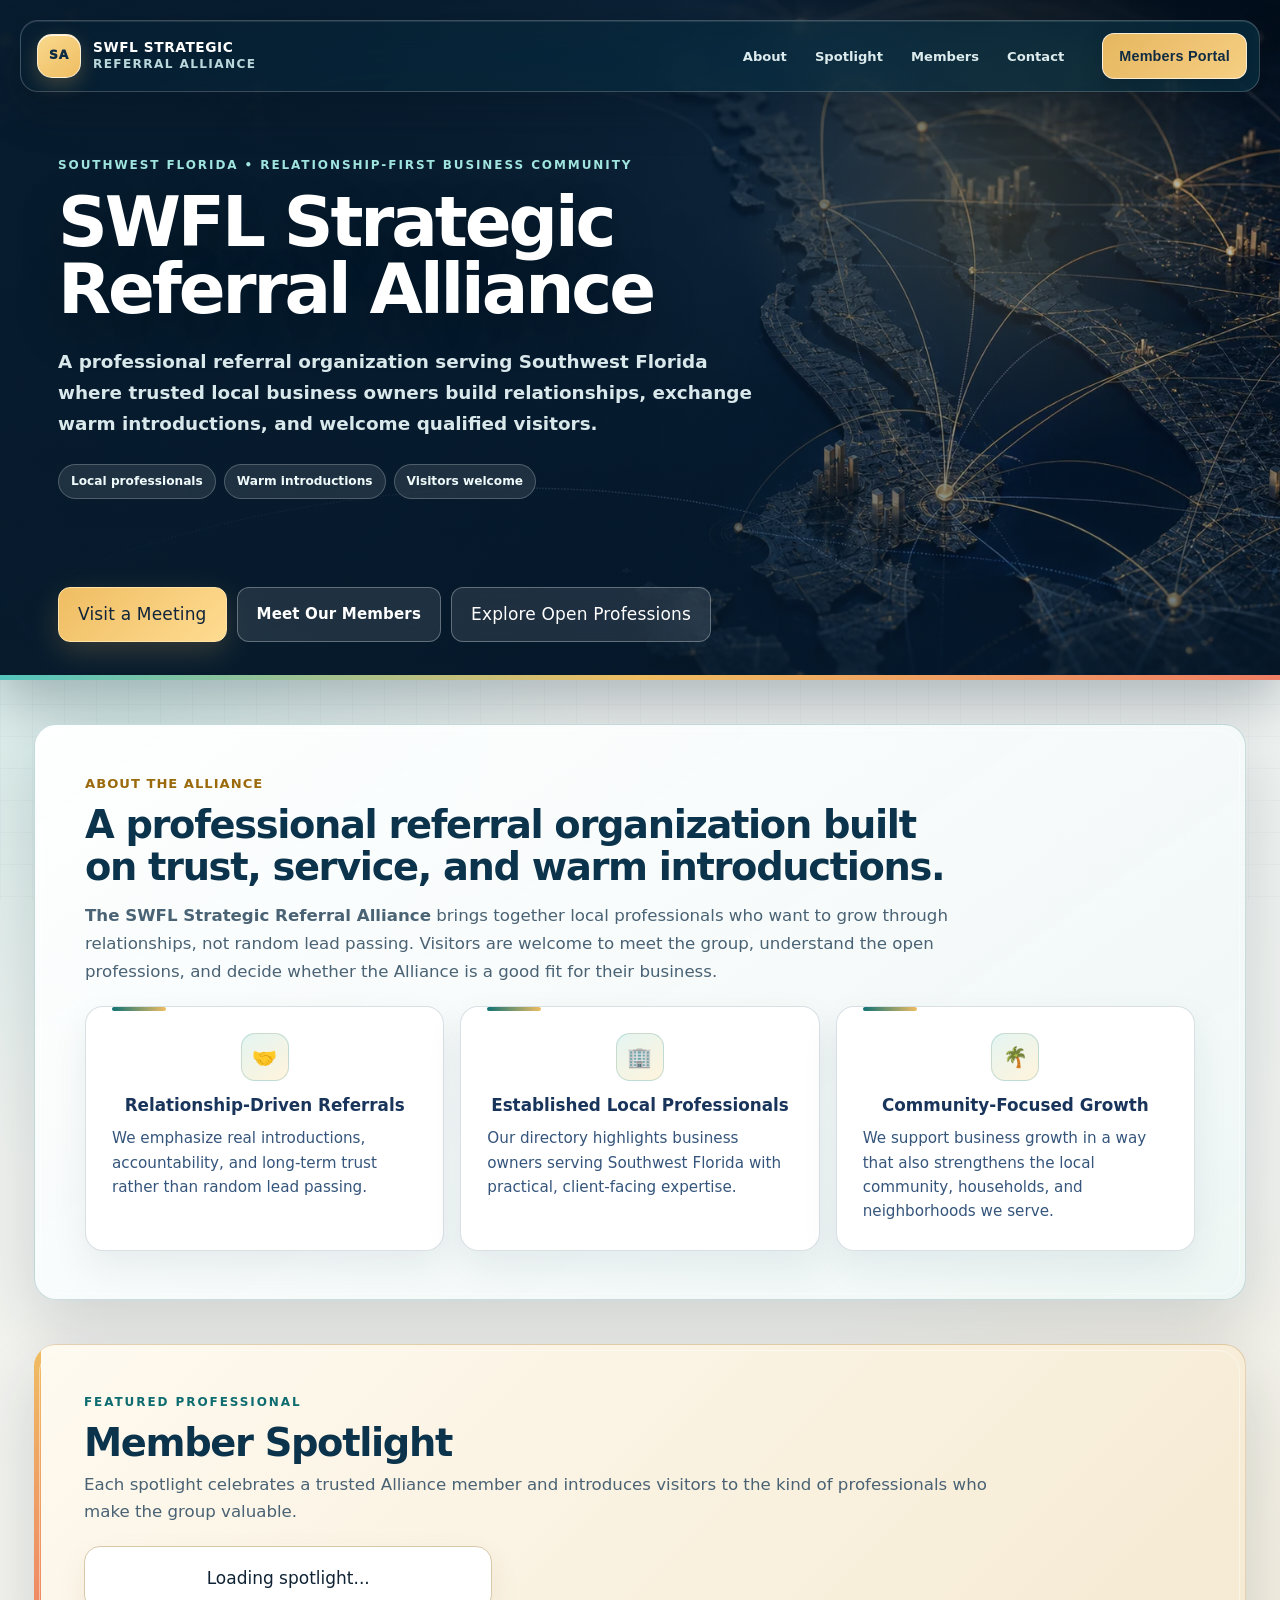
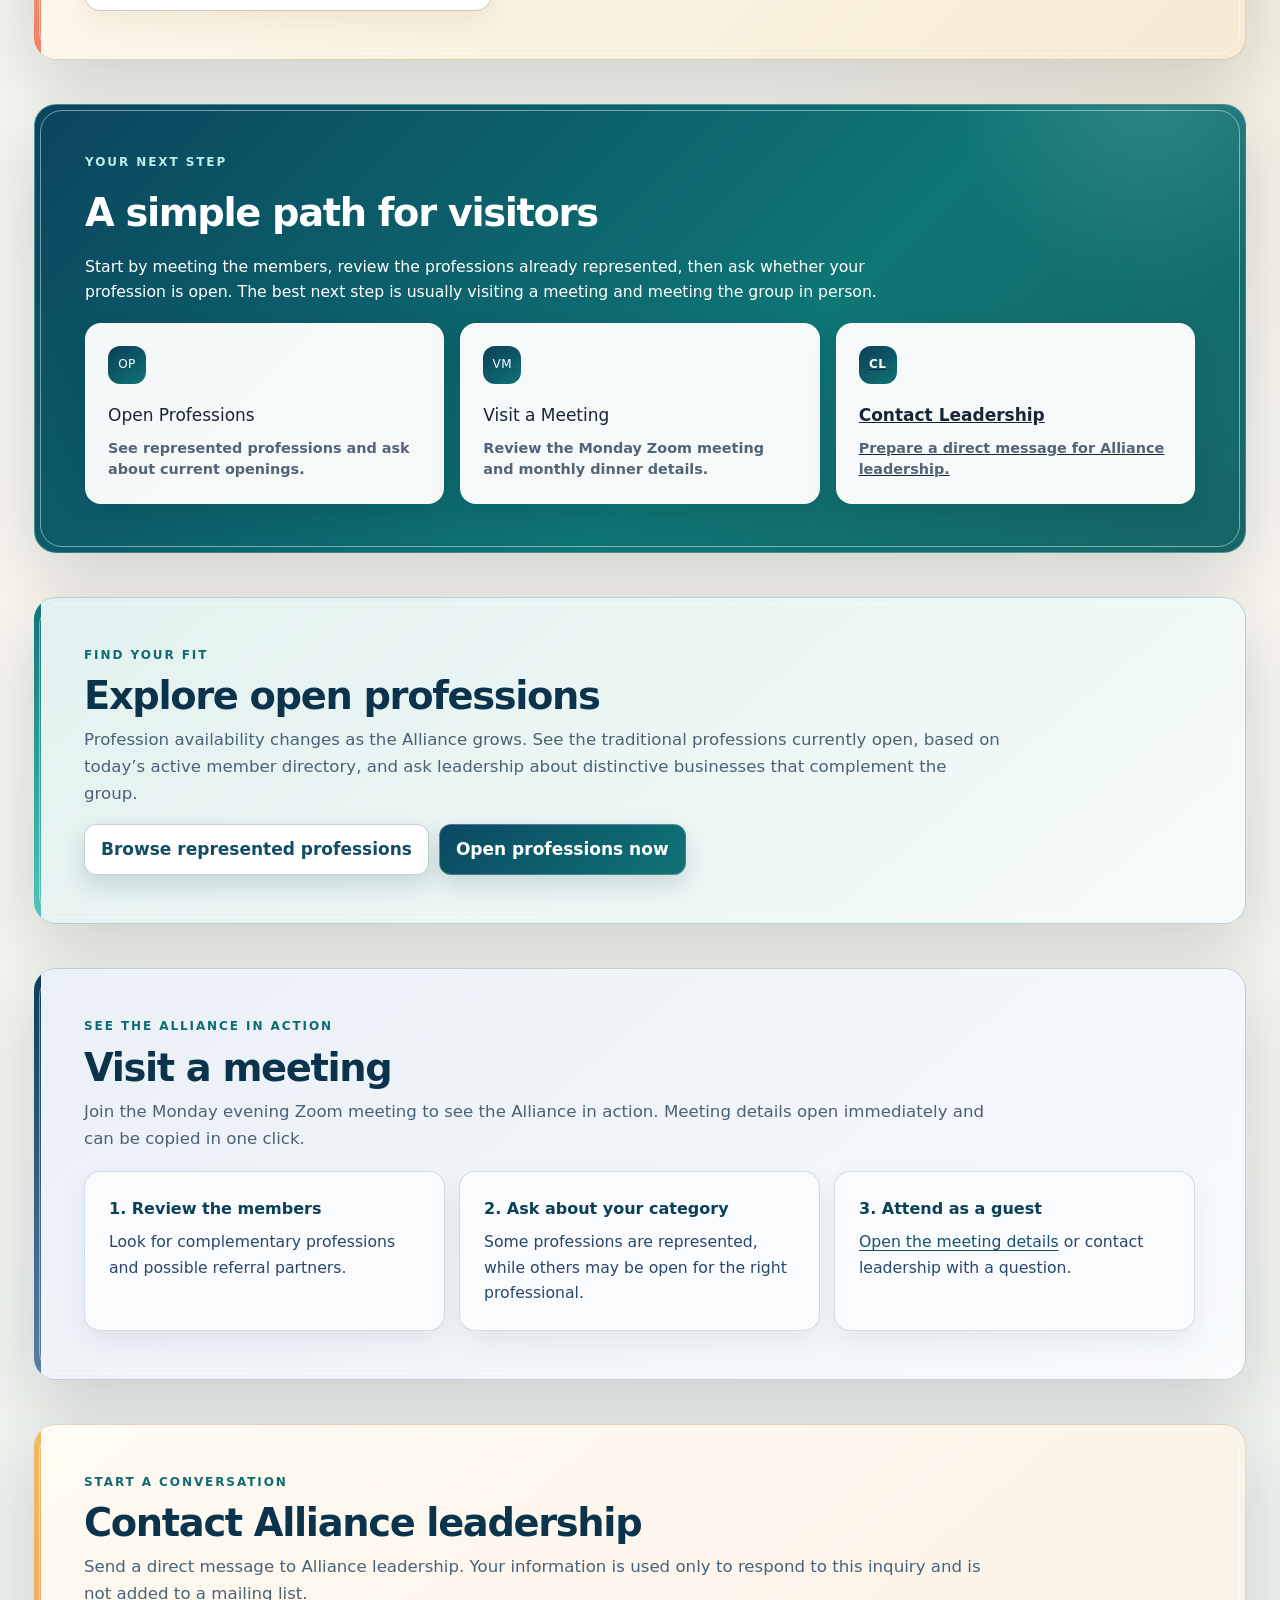
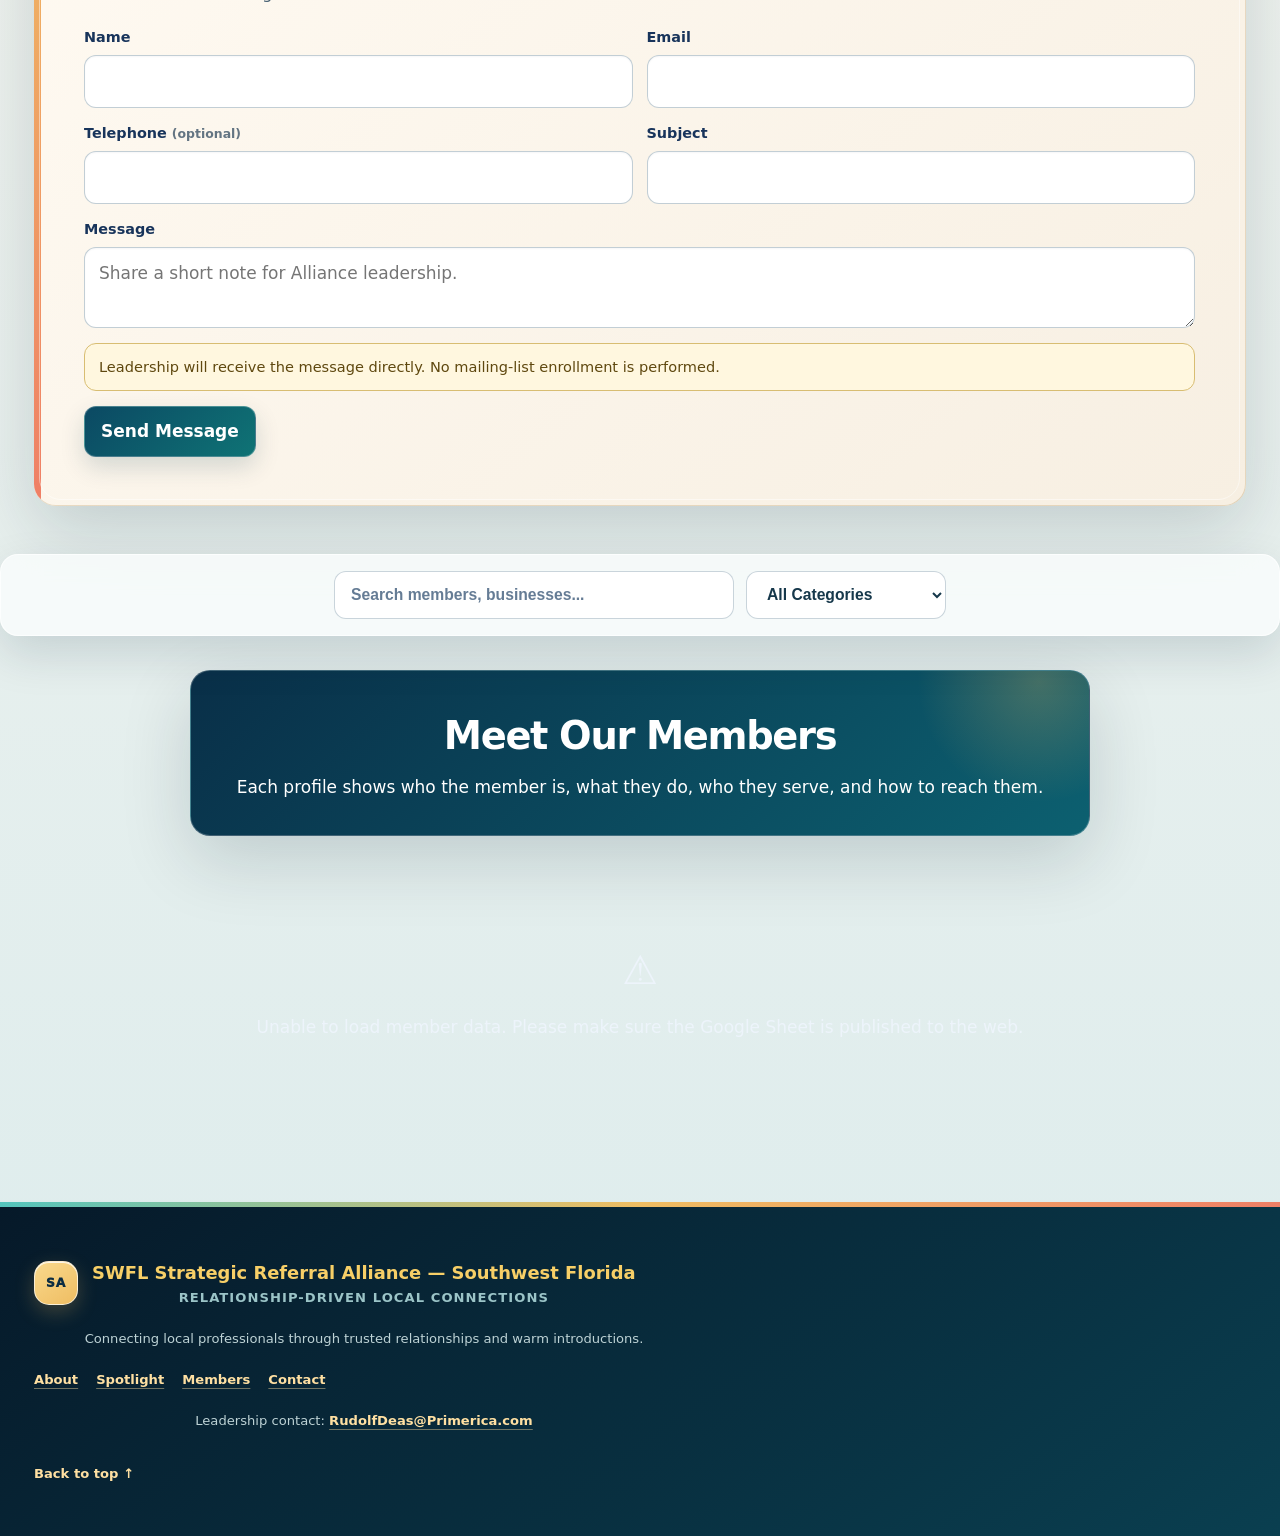
<file: index.html>
<!DOCTYPE html>
<html lang="en" data-site-theme="executive-network">
<head>
<meta charset="UTF-8" />
<meta name="viewport" content="width=device-width, initial-scale=1" />
<title>SWFL Strategic Referral Alliance | Southwest Florida Business Referrals</title>
<meta name="description" content="Meet the SWFL Strategic Referral Alliance, a relationship-driven network of local professionals serving Southwest Florida through trusted introductions and community-focused growth." />
<meta name="robots" content="index,follow,max-image-preview:large" />
<meta name="theme-color" content="#071c2e" />
<link rel="canonical" href="https://anabasisprime.github.io/shining-stars/" />
<link rel="icon" href="favicon.svg" type="image/svg+xml" />
<link rel="manifest" href="site.webmanifest" />
<meta property="og:type" content="website" />
<meta property="og:site_name" content="SWFL Strategic Referral Alliance" />
<meta property="og:title" content="SWFL Strategic Referral Alliance" />
<meta property="og:description" content="Trusted local professionals building relationships, exchanging warm introductions, and serving Southwest Florida." />
<meta property="og:url" content="https://anabasisprime.github.io/shining-stars/" />
<meta property="og:image" content="https://anabasisprime.github.io/shining-stars/assets/hero-executive-network.webp" />
<meta property="og:image:alt" content="A polished business network visualization representing professional connections across Southwest Florida" />
<meta name="twitter:card" content="summary_large_image" />
<meta name="twitter:title" content="SWFL Strategic Referral Alliance" />
<meta name="twitter:description" content="Meet a relationship-driven network of local professionals serving Southwest Florida." />
<meta name="twitter:image" content="https://anabasisprime.github.io/shining-stars/assets/hero-executive-network.webp" />
<script type="application/ld+json">
{
  "@context": "https://schema.org",
  "@type": "Organization",
  "name": "SWFL Strategic Referral Alliance",
  "url": "https://anabasisprime.github.io/shining-stars/",
  "description": "A professional referral organization serving Southwest Florida through trusted local relationships and warm introductions.",
  "areaServed": {
    "@type": "AdministrativeArea",
    "name": "Southwest Florida"
  },
  "contactPoint": {
    "@type": "ContactPoint",
    "contactType": "leadership inquiries",
    "email": "RudolfDeas@Primerica.com"
  }
}
</script>
<style>
:root{
  --gold:#f7cf67;
  --gold2:#ffd978;
  --bg:#5f738a;
  --bg2:#7b90a8;
  --ink:#182435;
  --ink2:#2d3e54;
  --card:#dfe6ee;
  --card2:#d6dee8;
  --border:#92a6bc;
  --muted:#445a72;
  --accent:#2f6db3;
  --accent2:#3e82d1;
  --panel:#31445d;
  --panel2:#3b516d;
  --radius:14px;
  --shadow:0 12px 30px rgba(15,23,42,0.16);
}
*{box-sizing:border-box;margin:0;padding:0}
html{scroll-behavior:smooth}
[id]{scroll-margin-top:18px}
body{
  font-family:'Segoe UI',Arial,sans-serif;
  background:
    radial-gradient(circle at top left, rgba(255,208,105,0.06), transparent 25%),
    linear-gradient(180deg, var(--bg), var(--bg2));
  color:var(--ink);
  min-height:100vh;
  overflow-x:hidden;
}
#starfield{display:none;}
#app{position:relative;z-index:1}
.skip-link{position:absolute;left:16px;top:-60px;background:#fff3d5;color:#18345b;padding:10px 14px;border-radius:8px;font-weight:900;z-index:10000}
.skip-link:focus{top:16px}
a:focus-visible,button:focus-visible,input:focus-visible,select:focus-visible{outline:3px solid #fff3d5;outline-offset:3px}

/* ===== HEADER ===== */
header{
  background:linear-gradient(180deg,#31445d 0%, #384d69 100%);
  border-bottom:1px solid rgba(247,207,103,0.22);
  padding:0 0 22px;
  text-align:center;
  position:relative;
  box-shadow:0 14px 40px rgba(15,23,42,0.18);
}
.hero-banner{
  width:100%;
  height:320px;
  overflow:hidden;
  border-bottom:1px solid rgba(247,207,103,0.18);
  background:#30445d;
}
.hero-banner img{
  width:100%;
  height:100%;
  display:block;
  object-fit:cover;
  object-position:center center;
}
.logo-wrap{
  display:flex;
  align-items:center;
  justify-content:center;
  gap:0;
  flex-wrap:wrap;
  padding:26px 24px 0;
}
.scorpius-svg{width:74px;height:74px;filter:drop-shadow(0 6px 12px rgba(63,130,209,0.18))}
.header-text h1{
  font-size:clamp(1.85rem,4.6vw,2.7rem);
  font-weight:900;
  color:var(--gold);
  letter-spacing:0.3px;
  line-height:1.15;
}
.header-text p{
  color:#f7f3ea;
  font-size:0.98rem;
  margin-top:6px;
  font-weight:700;
}
.portal-btn{
  display:inline-flex;align-items:center;gap:8px;margin-top:16px;
  background:linear-gradient(135deg,#2f4c75,#3f6696);
  color:#fff;border:1px solid rgba(103,151,208,0.32);
  padding:11px 24px;border-radius:30px;font-size:0.9rem;font-weight:800;cursor:pointer;transition:all 0.2s;text-decoration:none;letter-spacing:0.2px
}
.portal-btn:hover{background:linear-gradient(135deg,#274061,#355986);box-shadow:0 8px 24px rgba(18,34,52,0.22)}
.visitor-actions{display:flex;gap:10px;justify-content:center;flex-wrap:wrap;margin:18px auto 0;padding:0 20px}
.cta-btn{display:inline-flex;align-items:center;justify-content:center;min-height:44px;padding:12px 18px;border-radius:999px;border:1px solid rgba(247,207,103,0.45);text-decoration:none;font-size:0.94rem;font-weight:900;letter-spacing:0.1px}
.cta-primary{background:#fff3d5;color:#18345b}
.cta-secondary{background:rgba(238,243,248,0.12);color:#fff;border-color:rgba(238,243,248,0.42)}
.cta-btn:hover{transform:translateY(-1px);box-shadow:0 8px 22px rgba(15,23,42,0.18)}
.cta-btn:active,.journey-step:active,.contact-btn:active,.inquiry-btn:active{transform:translateY(1px)}

/* ===== TOOLBAR ===== */
.toolbar-wrap{
  background:rgba(231,237,244,0.92);
  border-bottom:1px solid rgba(145,165,187,0.75);
  padding:16px 24px;
  display:flex;gap:12px;flex-wrap:wrap;justify-content:center;align-items:center;
  backdrop-filter:blur(10px);
}
.toolbar-wrap input,.toolbar-wrap select{
  padding:11px 16px;border:1.5px solid #9cb0c5;border-radius:12px;background:#eef2f7;color:#223246;font-size:0.98rem;font-weight:700;outline:none;transition:border-color 0.2s, box-shadow 0.2s;
}
.toolbar-wrap input{min-width:260px;flex:1;max-width:400px}
.toolbar-wrap select{min-width:200px}
.toolbar-wrap input::placeholder{color:#657c95;font-weight:700}
.toolbar-wrap input:focus,.toolbar-wrap select:focus{
  border-color:var(--gold);
  box-shadow:0 0 0 3px rgba(247,207,103,0.14);
}
.toolbar-wrap select option{background:#eef2f7;color:#223246}

/* ===== MAIN DIRECTORY ===== */
main{max-width:1180px;margin:0 auto;padding:28px 20px 80px}
.status-bar{display:flex;align-items:center;gap:10px;margin-bottom:22px;font-size:0.9rem;color:#eff4fa}
.badge{
  background:rgba(255,215,122,0.16);color:#fff;border-radius:20px;padding:4px 12px;font-size:0.8rem;font-weight:700;border:1px solid rgba(255,215,122,0.32);
}

.cat-section{
  margin-bottom:34px;
  background:rgba(229,236,244,0.16);
  border:1px solid rgba(202,214,226,0.26);
  border-radius:18px;
  padding:18px 16px 20px;
  box-shadow:0 10px 28px rgba(15,23,42,0.08);
}
.cat-header{
  display:flex;align-items:center;gap:10px;margin-bottom:14px;padding-bottom:10px;border-bottom:1px solid rgba(239,245,251,0.24);
}
.cat-icon{font-size:1.2rem}
.cat-header h2,.cat-header h3{font-size:1.14rem;font-weight:800;color:#fff;letter-spacing:0.15px}
.cat-count{
  margin-left:auto;background:rgba(255,215,122,0.13);color:var(--gold);border-radius:20px;padding:3px 10px;font-size:0.78rem;font-weight:700;border:1px solid rgba(255,215,122,0.28);
}

.card-grid{display:grid;grid-template-columns:repeat(auto-fit,minmax(295px,340px));gap:18px;justify-content:center}
.profession-group{margin-bottom:38px}
.profession-group-header{max-width:900px;margin:0 auto 18px;text-align:center;color:#eef5fb}
.profession-group-kicker{display:inline-flex;align-items:center;gap:6px;background:rgba(255,215,122,0.16);border:1px solid rgba(255,215,122,0.3);border-radius:999px;color:var(--gold);font-size:0.76rem;font-weight:900;letter-spacing:0.6px;text-transform:uppercase;padding:5px 10px;margin-bottom:9px}
.profession-group-header h2{font-size:1.38rem;line-height:1.25;margin-bottom:7px}
.profession-group-header p{font-size:0.96rem;line-height:1.55;color:#dbe7f2}
.member-card{
  background:linear-gradient(180deg,var(--card) 0%, var(--card2) 100%);
  border-radius:var(--radius);box-shadow:var(--shadow);padding:20px;border:1px solid rgba(134,151,170,0.82);
  transition:transform 0.16s,box-shadow 0.16s,border-color 0.16s;
  display:flex;flex-direction:column;align-items:center;text-align:center;gap:10px;
  min-height:100%;
}
.member-card:hover{
  transform:translateY(-8px) scale(1.015);
  box-shadow:0 24px 48px rgba(15,23,42,0.28);
  border-color:#c7b372;
}
.member-card:focus-within{outline:3px solid #ffd76a;outline-offset:4px;transform:translateY(-5px);box-shadow:0 22px 44px rgba(15,23,42,0.25)}
.member-more{width:100%;margin-top:auto;border-top:1px solid #d2dfea;padding-top:10px;text-align:left}
.member-more summary{align-items:center;background:#edf3f8;border:1px solid #b7c6d5;border-radius:9px;color:#18345b;cursor:pointer;display:flex;font-weight:900;justify-content:space-between;list-style:none;padding:10px 12px}
.member-more summary::-webkit-details-marker{display:none}
.member-more summary::after{content:'+';font-size:1.2rem}
.member-more[open] summary::after{content:'−'}
.member-more-content{background:#f7fafc;border:1px solid #d5e0e9;border-radius:0 0 9px 9px;color:#334e68;display:grid;gap:10px;line-height:1.5;padding:12px}
.member-more-content p{margin:0}
.member-more-content strong{color:#7d5b0d;display:block;font-size:.72rem;letter-spacing:.5px;text-transform:uppercase}
.profile-dialog{background:#f7fafc;border:0;border-radius:16px;box-shadow:0 28px 80px rgba(8,23,43,.42);color:#17212e;margin:auto;max-height:min(86vh,760px);max-width:720px;padding:0;width:min(calc(100% - 32px),720px)}
.profile-dialog::backdrop{background:rgba(7,20,38,.72);backdrop-filter:blur(3px)}
.profile-dialog-header{align-items:flex-start;background:#18345b;color:#fff;display:flex;gap:20px;justify-content:space-between;padding:22px 24px}
.profile-dialog-heading{display:grid;gap:5px}
.profile-dialog-heading h2{font-size:1.55rem;line-height:1.2;margin:0}
.profile-dialog-heading p{color:#f2d990;font-weight:800;margin:0}
.profile-dialog-close{align-items:center;background:#fff;border:2px solid #fff;border-radius:50%;color:#18345b;cursor:pointer;display:inline-flex;font-size:1.35rem;font-weight:900;height:42px;justify-content:center;line-height:1;width:42px}
.profile-dialog-close:focus-visible,.full-profile-btn:focus-visible{outline:3px solid #ffcf4a;outline-offset:3px}
.profile-dialog-body{display:grid;gap:15px;max-height:calc(86vh - 105px);overflow:auto;padding:22px 24px 26px}
.profile-dialog-summary{background:#fff;border:1px solid #c8d5e1;border-left:5px solid #c39a2e;border-radius:10px;color:#29476c;line-height:1.6;padding:15px}
.profile-dialog-grid{display:grid;gap:12px;grid-template-columns:repeat(2,minmax(0,1fr))}
.profile-dialog-detail{background:#fff;border:1px solid #d2dfea;border-radius:10px;color:#334e68;line-height:1.55;padding:14px}
.profile-dialog-detail strong{color:#7d5b0d;display:block;font-size:.74rem;letter-spacing:.55px;margin-bottom:5px;text-transform:uppercase}
.profile-dialog-actions{display:flex;flex-wrap:wrap;gap:10px;padding-top:2px}
.profile-unavailable{background:#edf1f5;border:1px solid #c4ced8;border-radius:8px;color:#5d6b78;display:inline-flex;font-size:.84rem;font-weight:800;justify-content:center;padding:8px 12px}
@media (max-width:620px){.profile-dialog{width:min(calc(100% - 18px),720px)}.profile-dialog-header{padding:18px}.profile-dialog-body{padding:18px}.profile-dialog-grid{grid-template-columns:1fr}}
@media (prefers-reduced-motion: reduce){
  html{scroll-behavior:auto}
  .member-card,.member-card:hover,.member-card:focus-within{transition:none;transform:none}
}
.photo-frame{
  width:82px;height:82px;border-radius:50%;overflow:hidden;background:#f4f7fb;display:flex;align-items:center;justify-content:center;font-weight:800;font-size:1.5rem;color:#c79518;border:2px solid rgba(205,176,96,0.7)
}
.photo-frame img{width:100%;height:100%;object-fit:cover}
.biz-info{width:100%}
.biz-name{font-size:1.12rem;font-weight:800;color:#d4a224;line-height:1.24;margin-bottom:4px}
.member-name{font-size:0.9rem;color:#17212e;font-weight:800}
.info-label{display:block;color:#7d5b0d;font-size:0.7rem;font-weight:900;letter-spacing:0.58px;text-transform:uppercase;margin:9px 0 3px}
.description{font-size:0.91rem;color:#536b86;margin-top:7px;line-height:1.5;font-weight:600}

.contact-details{
  width:100%;
  margin-top:2px;
  padding:11px 12px;
  background:#eef3f8;
  border:1px solid #cfdae5;
  border-radius:12px;
  display:flex;
  flex-direction:column;
  gap:10px;
  text-align:left;
}
.contact-line{
  display:flex;
  align-items:flex-start;
  gap:8px;
  font-size:0.93rem;
  color:#2a3e56;
  line-height:1.45;
  overflow-wrap:anywhere;
}
.contact-line + .contact-line{
  padding-top:10px;
  border-top:1px solid #dde7f0;
}
.contact-icon{
  min-width:18px;
  color:#cf9b17;
  font-weight:800;
  margin-top:1px;
}
.contact-value{
  font-size:1rem;
  font-weight:800;
  letter-spacing:0.1px;
  min-width:0;
}
.contact-line.email-line .contact-value{
  font-size:0.86rem;
  letter-spacing:-0.1px;
  line-height:1.25;
}
.contact-grid{
  width:100%;
  display:grid;
  grid-template-columns:repeat(2,minmax(0,1fr));
  gap:8px;
  margin-top:2px;
}
.contact-btn{
  display:flex;align-items:center;justify-content:center;gap:6px;padding:9px 10px;border-radius:9px;font-size:0.85rem;font-weight:800;text-decoration:none;border:1px solid #bfcfe0;background:#f8fbff;color:#1d4f91;transition:all 0.18s;
}
.contact-btn:hover{background:#ebf2f8;border-color:#8eabc8;color:#163e72}
.contact-btn.wide{grid-column:span 2}
.save-contact-btn{
  grid-column:span 2;
  display:flex;align-items:center;justify-content:center;gap:6px;padding:9px 10px;border-radius:9px;font-size:0.84rem;font-weight:800;border:1px solid rgba(205,176,96,0.55);background:#fff7df;color:#8d6510;cursor:pointer;transition:all 0.18s;
}
.save-contact-btn:hover{background:#fff1c6;border-color:#b88e2b}

.referral-block{
  width:100%;margin-top:8px;background:#d9d2e3;border-radius:10px;padding:11px 12px;font-size:0.9rem;color:#6f85a1;border:1px solid #c3b0e1;text-align:left;line-height:1.4;
}
.referral-block strong{
  color:#7d5b0d;display:block;margin-bottom:4px;font-size:0.74rem;text-transform:uppercase;letter-spacing:0.65px;font-weight:900;
}

.empty{text-align:center;padding:60px 20px;color:#edf4fb}
.empty .empty-icon{font-size:2.5rem;margin-bottom:12px}
.loader{display:flex;align-items:center;gap:12px;color:#edf4fb;font-size:0.92rem;padding:30px 0}
.spinner{width:22px;height:22px;border:3px solid rgba(227,235,243,0.3);border-top-color:var(--gold);border-radius:50%;animation:spin 0.8s linear infinite}
@keyframes spin{to{transform:rotate(360deg)}}

footer{
  background:rgba(47,68,93,0.5);
  border-top:1px solid rgba(255,215,122,0.14);
  color:#edf4fb;text-align:center;padding:22px 20px;font-size:0.82rem;
}
footer strong{color:var(--gold)}

/* ===== ABOUT BAND ===== */
.about-band{
  max-width:1320px;
  margin:24px auto 0;
  padding:0 20px;
}
.about-shell{
  background:rgba(229,236,244,0.92);
  border:1px solid rgba(146,166,188,0.85);
  border-radius:24px;
  box-shadow:0 12px 30px rgba(15,23,42,0.10);
  padding:26px 28px;
}
.about-kicker{
  color:#9b6a0d;
  font-size:0.82rem;
  font-weight:900;
  letter-spacing:1px;
  text-transform:uppercase;
  margin-bottom:10px;
}
.about-shell h2{
  font-size:clamp(1.55rem,2.8vw,2.35rem);
  line-height:1.15;
  color:#18345b;
  margin-bottom:14px;
}
.about-shell p{
  font-size:1rem;
  line-height:1.68;
  color:#29476c;
}
.about-grid{
  display:grid;
  grid-template-columns:repeat(3,minmax(0,1fr));
  gap:16px;
  margin-top:20px;
}
.about-card{
  background:rgba(238,243,248,0.84);
  border:1px solid rgba(157,176,197,0.78);
  border-radius:18px;
  padding:18px 18px 16px;
}
.about-icon{
  width:48px;
  height:48px;
  border-radius:50%;
  display:flex;
  align-items:center;
  justify-content:center;
  background:rgba(247,207,103,0.18);
  border:1px solid rgba(214,173,69,0.45);
  font-size:1.25rem;
  margin:0 auto 14px;
}
.about-card h3{
  font-size:1.05rem;
  color:#18345b;
  line-height:1.25;
  margin:0 0 10px;
  text-align:center;
}
.about-card p{
  font-size:0.95rem;
  line-height:1.6;
  color:#35557c;
}

.schedule-wrap{
  max-width:760px;
}
.schedule-panel{
  background:rgba(223,230,238,0.72);
  border:1px solid var(--border);
  border-radius:16px;
  padding:18px;
}
.schedule-grid{
  display:grid;
  grid-template-columns:repeat(2,minmax(0,1fr));
  gap:12px;
  margin:16px 0 18px;
}
.schedule-item{
  background:rgba(255,255,255,0.5);
  border:1px solid rgba(146,166,188,0.7);
  border-radius:12px;
  padding:11px 12px;
}
.schedule-day{
  color:var(--gold);
  font-weight:800;
  margin-bottom:4px;
}
.schedule-time{
  color:#111827;
  font-size:1rem;
  font-weight:700;
}
.zoom-box{
  background:rgba(49,68,93,0.9);
  border:1px solid rgba(247,207,103,0.28);
  border-radius:14px;
  padding:16px;
  margin:16px 0;
}
.zoom-box h4{
  color:var(--gold);
  margin-bottom:10px;
  font-size:1rem;
}
.zoom-line{
  color:#ffffff;
  margin-bottom:6px;
  font-size:0.95rem;
}
.zoom-line strong{
  color:#ffffff;
}
.schedule-note{
  color:#111827;
  line-height:1.6;
  font-size:0.94rem;
}


.spotlight-band{
  max-width:1320px;
  margin:22px auto 0;
  padding:0 20px;
}
.spotlight-shell{
  background:linear-gradient(180deg,#fffaf0 0%, #eff6fb 100%);
  border:1px solid rgba(210,176,92,0.55);
  border-radius:24px;
  box-shadow:0 16px 36px rgba(15,23,42,0.12);
  padding:26px;
}
.spotlight-shell h2{color:#18345b;font-size:clamp(1.45rem,2.7vw,2.15rem);margin-bottom:8px}
.spotlight-shell>p{color:#29476c;line-height:1.62;font-size:0.98rem;max-width:860px}
.spotlight-layout{display:grid;grid-template-columns:minmax(240px,0.75fr) minmax(0,1.25fr);gap:22px;margin-top:20px;align-items:start}
.spotlight-public-card{background:#f7fbff;border:1px solid #d2dfea;border-radius:18px;padding:18px;display:grid;gap:14px;text-align:center}
.spotlight-public-photo{width:132px;height:132px;border-radius:50%;overflow:hidden;margin:0 auto;background:#e5eef7;border:2px solid rgba(205,176,96,0.68);display:flex;align-items:center;justify-content:center;color:#315f86;font-size:2.2rem;font-weight:900}
.spotlight-public-photo img{width:100%;height:100%;object-fit:cover}
.spotlight-public-card h3{font-size:1.28rem;color:#18345b;margin:0}
.spotlight-public-card .business{font-weight:900;color:#9a7417}
.spotlight-public-card .profession{color:#315f86;font-weight:800}
.spotlight-detail-grid{display:grid;gap:12px}
.spotlight-detail{background:#f7fbff;border:1px solid #d2dfea;border-radius:14px;padding:14px;color:#29476c;line-height:1.55}
.spotlight-detail strong{display:block;color:#7d5b0d;font-size:0.76rem;letter-spacing:0.65px;text-transform:uppercase;margin-bottom:5px}
.spotlight-contact-row{display:flex;gap:10px;flex-wrap:wrap;margin-top:4px}
.spotlight-archive{margin-top:22px;border-top:1px solid #d7e4ef;padding-top:18px}
.spotlight-archive h3{color:#18345b;margin-bottom:10px}
.spotlight-archive-grid{display:grid;grid-template-columns:repeat(3,minmax(0,1fr));gap:12px}
.spotlight-archive-card{background:#f7fbff;border:1px solid #d2dfea;border-radius:14px;padding:12px;color:#29476c}
.spotlight-archive-card strong{display:block;color:#18345b;margin-bottom:3px}
.spotlight-archive-card span{display:block;color:#7d5b0d;font-size:0.8rem;font-weight:900}

.journey-band,.visit-band,.inquiry-band{
  max-width:1320px;
  margin:22px auto 0;
  padding:0 20px;
}
.journey-shell,.visit-shell,.inquiry-shell{
  background:rgba(239,245,251,0.94);
  border:1px solid rgba(146,166,188,0.85);
  border-radius:24px;
  box-shadow:0 12px 30px rgba(15,23,42,0.10);
  padding:24px 26px;
}
.journey-shell h2,.visit-shell h2,.inquiry-shell h2{color:#18345b;font-size:clamp(1.35rem,2.4vw,2rem);margin-bottom:10px}
.journey-shell p,.visit-shell p,.inquiry-shell p{color:#29476c;line-height:1.62;font-size:0.98rem}
.journey-steps{display:grid;grid-template-columns:repeat(5,minmax(0,1fr));gap:10px;margin-top:18px}
.journey-step{background:#f7fbff;border:1px solid #cbd9e7;border-radius:14px;padding:13px;text-align:center;color:#243a55;font-weight:900;min-height:72px;display:flex;align-items:center;justify-content:center;transition:transform .16s,box-shadow .16s,border-color .16s,background .16s}
.journey-step:hover{background:#fff7df;border-color:#b88e2b;box-shadow:0 8px 20px rgba(15,23,42,.12);transform:translateY(-2px)}
.visit-grid{display:grid;grid-template-columns:repeat(3,minmax(0,1fr));gap:14px;margin-top:18px}
.visit-card{background:#f7fbff;border:1px solid #cbd9e7;border-radius:14px;padding:16px;color:#29476c}
.visit-card h3{color:#18345b;font-size:1rem;margin-bottom:8px}
.visit-card a{color:#174f91;font-weight:900}
.open-professions-actions{display:flex;gap:10px;flex-wrap:wrap;margin-top:16px}
.inquiry-form{display:grid;gap:15px;margin-top:18px}
.inquiry-grid{display:grid;grid-template-columns:repeat(2,minmax(0,1fr));gap:14px}
.inquiry-field{display:grid;gap:6px}
.inquiry-field.full{grid-column:1/-1}
.inquiry-field label{color:#18345b;font-size:.9rem;font-weight:900}
.inquiry-field input,.inquiry-field select,.inquiry-field textarea{width:100%;padding:11px 12px;border:1.5px solid #9cb0c5;border-radius:10px;background:#f8fbff;color:#223246;font:inherit}
.inquiry-field textarea{min-height:104px;resize:vertical}
.inquiry-note{background:#fff7df;border:1px solid #d8bd72;border-radius:12px;color:#5f480f;padding:12px 14px;font-size:.91rem;line-height:1.5}
.inquiry-actions{display:flex;gap:10px;align-items:center;flex-wrap:wrap}
.inquiry-btn{display:inline-flex;align-items:center;justify-content:center;min-height:44px;padding:11px 16px;border-radius:10px;border:1px solid #8eabc8;background:#174f91;color:#fff;cursor:pointer;font:inherit;font-weight:900;text-decoration:none;transition:transform .16s,background .16s,box-shadow .16s}
.inquiry-btn:hover{background:#123f75;box-shadow:0 7px 18px rgba(15,23,42,.16)}
.inquiry-btn.secondary{background:#f8fbff;color:#174f91}
.inquiry-result{display:none;background:#edf6ee;border:1px solid #8eb69a;border-radius:14px;padding:15px;color:#244b31}
.inquiry-result.visible{display:grid;gap:10px}
.inquiry-result textarea{width:100%;min-height:160px;padding:11px;border:1px solid #9db8a5;border-radius:9px;background:#fff;color:#223246;font:inherit;line-height:1.5;resize:vertical}
.back-to-top{display:inline-flex;margin-top:12px;color:#fff3d5;font-weight:900;text-decoration:none}
.section-intro{max-width:900px;margin:0 auto 24px;text-align:center;color:#eff4fa}
.section-intro h2{font-size:clamp(1.45rem,2.6vw,2.1rem);margin-bottom:8px;color:#fff}
.section-intro p{line-height:1.6;color:#dce8f3}

@media (max-width: 900px){
  .about-grid,.journey-steps,.visit-grid,.spotlight-layout,.spotlight-archive-grid{grid-template-columns:1fr;}
}
@media (max-width: 700px){
  .schedule-grid{grid-template-columns:1fr;}
  .inquiry-grid{grid-template-columns:1fr}
  .inquiry-field.full{grid-column:auto}
}

@media (max-width:700px){
  .hero-banner{
  width:100%;
  height:168px;
  overflow:hidden;
  border-bottom:1px solid rgba(247,207,103,0.18);
  background:#30445d;
}
  .card-grid{grid-template-columns:1fr}
  .toolbar-wrap{padding:14px}
  .toolbar-wrap input,.toolbar-wrap select{min-width:100%}
  .logo-wrap{padding-top:18px}
  .header-text h1{
  font-size:clamp(1.85rem,4.6vw,2.7rem);
  font-weight:900;
  color:var(--gold);
  letter-spacing:0.3px;
  line-height:1.15;
}
}

/* ===== PORTAL OVERLAYS ===== */
#pw-overlay,#portal-overlay{
  position:fixed;
  inset:0;
  z-index:9999;
}
#pw-overlay{
  display:none;
  align-items:center;
  justify-content:center;
  background:rgba(18,28,42,0.72);
  padding:24px;
}
#portal-overlay{
  display:none;
  overflow:auto;
  background:rgba(15,23,42,0.82);
  padding:24px;
}
.pw-box{
  width:min(420px,92vw);
  background:linear-gradient(180deg,#eff3f8 0%, #dce4ee 100%);
  border:1px solid var(--border);
  border-radius:16px;
  box-shadow:0 20px 50px rgba(15,23,42,0.28);
  padding:24px;
  text-align:center;
}
.pw-box h2{color:var(--ink);margin-bottom:8px}
.pw-box p{color:var(--muted);margin-bottom:14px}
.pw-input{
  width:100%;
  padding:12px 14px;
  border:1.5px solid var(--border);
  border-radius:10px;
  background:#fff;
  color:var(--ink);
  font-size:1rem;
  outline:none;
  margin-bottom:12px;
}
.pw-submit{
  width:100%;
  padding:12px 16px;
  border:none;
  border-radius:10px;
  cursor:pointer;
  background:linear-gradient(135deg,#2f4c75,#3f6696);
  color:#fff;
  font-weight:800;
  font-size:1rem;
}
.pw-error{display:none;color:#b42318;font-weight:700;margin-top:10px}

.portal-header,
.portal-tabs,
.portal-content{
  width:min(1180px,96vw);
  margin-left:auto;
  margin-right:auto;
}
.portal-header{
  display:flex;
  justify-content:space-between;
  align-items:center;
  gap:16px;
  background:linear-gradient(180deg,#31445d 0%, #384d69 100%);
  color:#fff;
  padding:18px 22px;
  border-radius:18px 18px 0 0;
  border:1px solid rgba(247,207,103,0.22);
  border-bottom:none;
  margin-top:8px;
}
.portal-title h2{margin:0;color:var(--gold)}
.portal-close{
  border:1px solid rgba(255,255,255,0.18);
  background:rgba(255,255,255,0.08);
  color:#fff;
  border-radius:10px;
  padding:10px 14px;
  font-weight:700;
  cursor:pointer;
}
.portal-tabs{
  display:flex;
  flex-wrap:wrap;
  gap:8px;
  padding:14px 18px;
  background:#d9e2ec;
  border-left:1px solid var(--border);
  border-right:1px solid var(--border);
}
.portal-tab{
  padding:10px 14px;
  border-radius:999px;
  cursor:pointer;
  font-weight:800;
  color:var(--ink2);
  background:#eef3f8;
  border:1px solid var(--border);
}
.portal-tab.active{background:#fff3d5;color:#8b5c00;border-color:#e0c176}
.portal-content{
  background:linear-gradient(180deg,#eef3f8 0%, #dce4ee 100%);
  color:var(--ink);
  padding:20px;
  border:1px solid var(--border);
  border-top:none;
  border-radius:0 0 18px 18px;
  box-shadow:0 20px 50px rgba(15,23,42,0.22);
}
.ptab{display:none}
.ptab.active{display:block}

</style>
<link rel="stylesheet" href="executive-network.css">
</head>
<body>
<div id="starfield"></div>
<div id="app">
<a class="skip-link" href="#members">Skip to member directory</a>
<header id="site-home">
<div class="hero-banner" aria-hidden="true">
  <img src="assets/hero-executive-network.webp" alt="">
</div>
<nav class="site-nav" aria-label="Primary navigation">
  <a class="site-brand" href="#site-home" aria-label="SWFL Strategic Referral Alliance home">
    <span class="site-brand-mark" aria-hidden="true">SA</span>
    <span class="site-brand-copy"><strong>SWFL Strategic</strong><span>Referral Alliance</span></span>
  </a>
  <div class="site-nav-links">
    <a href="#about">About</a>
    <a href="#member-spotlight">Spotlight</a>
    <a href="#members">Members</a>
    <a href="#contact-leadership">Contact</a>
  </div>
  <button class="portal-btn" id="portal-btn" type="button" onclick="openPortal()">Members Portal</button>
</nav>
<div class="logo-wrap">
      <div class="header-text">
    <div class="hero-eyebrow">Southwest Florida • Relationship-first business community</div>
    <h1>SWFL Strategic Referral Alliance</h1>
    <p>A professional referral organization serving Southwest Florida where trusted local business owners build relationships, exchange warm introductions, and welcome qualified visitors.</p>
    <div class="hero-trust" aria-label="Alliance qualities"><span>Local professionals</span><span>Warm introductions</span><span>Visitors welcome</span></div>
  </div>
</div>

<nav class="visitor-actions" aria-label="Visitor actions"><button class="cta-btn cta-primary" type="button" data-dialog="meeting-dialog">Visit a Meeting</button><a class="cta-btn cta-secondary" href="#members">Meet Our Members</a><button class="cta-btn cta-secondary" type="button" data-dialog="professions-dialog">Explore Open Professions</button></nav>
</header>

<div class="about-band" id="about">
  <section class="about-shell" aria-labelledby="about-alliance-title">
    <div class="about-kicker">About the Alliance</div>
    <h2 id="about-alliance-title">A professional referral organization built on trust, service, and warm introductions.</h2>
    <p><strong>The SWFL Strategic Referral Alliance</strong> brings together local professionals who want to grow through relationships, not random lead passing. Visitors are welcome to meet the group, understand the open professions, and decide whether the Alliance is a good fit for their business.</p>
    <div class="about-grid">
      <div class="about-card">
        <div class="about-icon">🤝</div>
        <h3>Relationship-Driven Referrals</h3>
        <p>We emphasize real introductions, accountability, and long-term trust rather than random lead passing.</p>
      </div>
      <div class="about-card">
        <div class="about-icon">🏢</div>
        <h3>Established Local Professionals</h3>
        <p>Our directory highlights business owners serving Southwest Florida with practical, client-facing expertise.</p>
      </div>
      <div class="about-card">
        <div class="about-icon">🌴</div>
        <h3>Community-Focused Growth</h3>
        <p>We support business growth in a way that also strengthens the local community, households, and neighborhoods we serve.</p>
      </div>
    </div>
  </section>
</div>

<div class="spotlight-band" id="member-spotlight">
  <section class="spotlight-shell" aria-labelledby="spotlight-title">
    <div class="section-kicker">Featured professional</div>
    <h2 id="spotlight-title">Member Spotlight</h2>
    <p>Each spotlight celebrates a trusted Alliance member and introduces visitors to the kind of professionals who make the group valuable.</p>
    <div id="spotlight-content" class="spotlight-layout">
      <div class="spotlight-public-card"><p>Loading spotlight...</p></div>
    </div>
  </section>
</div>

<div class="journey-band" id="visitor-path">
  <section class="journey-shell" aria-labelledby="visitor-journey-title">
    <div class="section-kicker section-kicker-light">Your next step</div>
    <h2 id="visitor-journey-title">A simple path for visitors</h2>
    <p>Start by meeting the members, review the professions already represented, then ask whether your profession is open. The best next step is usually visiting a meeting and meeting the group in person.</p>
    <div class="journey-steps" aria-label="Visitor journey">
      <a class="journey-step" href="#site-home">Home</a>
      <a class="journey-step" href="#members">Meet Our Members</a>
      <button class="journey-step" type="button" data-dialog="professions-dialog">Open Professions</button>
      <button class="journey-step" type="button" data-dialog="meeting-dialog">Visit a Meeting</button>
      <a class="journey-step" href="#contact-leadership">Contact Leadership</a>
    </div>
  </section>
</div>

<div class="visit-band" id="open-professions">
  <section class="visit-shell" aria-labelledby="open-professions-title">
    <div class="section-kicker">Find your fit</div>
    <h2 id="open-professions-title">Explore open professions</h2>
    <p>Profession availability changes as the Alliance grows. See the traditional professions currently open, based on today’s active member directory, and ask leadership about distinctive businesses that complement the group.</p>
    <div class="open-professions-actions">
      <a class="inquiry-btn secondary" href="#member-directory-tools">Browse represented professions</a>
      <button class="inquiry-btn" type="button" data-dialog="professions-dialog">Open professions now</button>
    </div>
  </section>
</div>

<div class="visit-band" id="visit-meeting">
  <section class="visit-shell" aria-labelledby="visit-title">
    <div class="section-kicker">See the Alliance in action</div>
    <h2 id="visit-title">Visit a meeting</h2>
    <p>Join the Monday evening Zoom meeting to see the Alliance in action. Meeting details open immediately and can be copied in one click.</p>
    <div class="visit-grid">
      <div class="visit-card"><h3>1. Review the members</h3><p>Look for complementary professions and possible referral partners.</p></div>
      <div class="visit-card"><h3>2. Ask about your category</h3><p>Some professions are represented, while others may be open for the right professional.</p></div>
      <div class="visit-card"><h3>3. Attend as a guest</h3><p><button class="inline-action" type="button" data-dialog="meeting-dialog">Open the meeting details</button> or contact leadership with a question.</p></div>
    </div>
  </section>
</div>

<div class="inquiry-band" id="contact-leadership">
  <section class="inquiry-shell" aria-labelledby="contact-leadership-title">
    <div class="section-kicker">Start a conversation</div>
    <h2 id="contact-leadership-title">Contact Alliance leadership</h2>
    <p>Send a direct message to Alliance leadership. Your information is used only to respond to this inquiry and is not added to a mailing list.</p>
    <form class="inquiry-form" id="leadership-inquiry-form" method="post" target="leadership-submit-frame" novalidate>
      <div class="inquiry-grid">
        <div class="inquiry-field"><label for="inquiry-name">Name</label><input id="inquiry-name" name="name" autocomplete="name" required></div>
        <div class="inquiry-field"><label for="inquiry-email">Email</label><input id="inquiry-email" name="email" type="email" autocomplete="email" required></div>
        <div class="inquiry-field"><label for="inquiry-phone">Telephone <span>(optional)</span></label><input id="inquiry-phone" name="telephone" type="tel" autocomplete="tel"></div>
        <div class="inquiry-field"><label for="inquiry-subject">Subject</label><input id="inquiry-subject" name="subject" required></div>
        <div class="inquiry-field full"><label for="inquiry-message">Message</label><textarea id="inquiry-message" name="message" required placeholder="Share a short note for Alliance leadership."></textarea></div>
        <div class="inquiry-field honeypot" aria-hidden="true"><label for="inquiry-company">Company website</label><input id="inquiry-company" name="company" tabindex="-1" autocomplete="off"></div>
      </div>
      <div class="inquiry-note">Leadership will receive the message directly. No mailing-list enrollment is performed.</div>
      <input type="hidden" id="inquiry-submission-id" name="submissionId" value="">
      <div class="inquiry-actions"><button class="inquiry-btn" id="send-inquiry" type="submit">Send Message</button></div>
      <div class="inquiry-result" id="inquiry-result" role="status" aria-live="polite"></div>
    </form>
    <iframe name="leadership-submit-frame" id="leadership-submit-frame" title="Contact form response" hidden></iframe>
  </section>
</div>

<div class="toolbar-wrap" id="member-directory-tools">
<input type="text" id="q" placeholder="Search members, businesses...">
<select id="cat"><option value="">All Categories</option></select>
</div>
<main id="members">
<section class="section-intro" aria-labelledby="members-title"><h2 id="members-title">Meet Our Members</h2><p>Each profile shows who the member is, what they do, who they serve, and how to reach them.</p></section>
<div class="status-bar" id="status-bar">
<div class="loader"><div class="spinner"></div>Loading members...</div>
</div>
<div id="directory"></div>
</main>
<footer>
<div class="footer-inner">
  <div class="footer-brand"><span class="site-brand-mark" aria-hidden="true">SA</span><div><strong>SWFL Strategic Referral Alliance — Southwest Florida</strong><span>Relationship-driven local connections</span></div></div>
  <p>Connecting local professionals through trusted relationships and warm introductions.</p>
  <nav class="footer-links" aria-label="Footer navigation"><a href="#about">About</a><a href="#member-spotlight">Spotlight</a><a href="#members">Members</a><a href="#contact-leadership">Contact</a></nav>
  <p class="footer-contact">Leadership contact: <a href="mailto:RudolfDeas@Primerica.com">RudolfDeas@Primerica.com</a></p>
  <a class="back-to-top" href="#site-home">Back to top ↑</a>
</div>
</footer>
<dialog class="profile-dialog" id="member-profile-dialog" aria-labelledby="member-profile-title">
  <div class="profile-dialog-header">
    <div class="profile-dialog-heading"><h2 id="member-profile-title">Member Profile</h2><p id="member-profile-business"></p></div>
    <button class="profile-dialog-close" type="button" aria-label="Close member profile" onclick="closeMemberProfile()">&times;</button>
  </div>
  <div class="profile-dialog-body" id="member-profile-body"></div>
</dialog>
<dialog class="visitor-dialog" id="professions-dialog" aria-labelledby="professions-dialog-title">
  <div class="visitor-dialog-header"><div><span class="dialog-kicker">Membership Opportunity</span><h2 id="professions-dialog-title">Traditional Professions Currently Open</h2></div><button class="profile-dialog-close" type="button" aria-label="Close open professions" data-close-dialog>&times;</button></div>
  <div class="visitor-dialog-body"><p>Open categories are calculated from the current active member directory.</p><div class="profession-list" id="open-profession-list"></div><section class="unique-business-callout"><h3>Unique Businesses Welcome</h3><p>We also welcome distinctive and unique businesses that provide practical value to Southwest Florida and complement the current membership.</p></section><a class="inquiry-btn" href="#contact-leadership" data-close-and-contact>Contact Leadership</a></div>
</dialog>
<dialog class="visitor-dialog" id="meeting-dialog" aria-labelledby="meeting-dialog-title">
  <div class="visitor-dialog-header"><div><span class="dialog-kicker">Visitor Meeting</span><h2 id="meeting-dialog-title">Monday Evening Zoom Meeting</h2></div><button class="profile-dialog-close" type="button" aria-label="Close meeting details" data-close-dialog>&times;</button></div>
  <div class="visitor-dialog-body"><dl class="meeting-details"><div><dt>Day</dt><dd>Monday</dd></div><div><dt>Time</dt><dd>7:00 PM Eastern</dd></div><div><dt>Meeting ID</dt><dd>435 686 3146</dd></div><div><dt>Password</dt><dd>1956</dd></div></dl><p>The meeting host may admit visitors from the Zoom waiting room.</p><p>The group holds an in-person meeting and dinner once each month at different Southwest Florida locations. Contact leadership for the next date and location.</p><div class="dialog-actions"><button class="inquiry-btn" id="copy-meeting-details" type="button">Copy Meeting Details</button><a class="inquiry-btn secondary" href="#contact-leadership" data-close-and-contact>Contact Leadership</a></div><p class="copy-feedback" id="meeting-copy-status" role="status" aria-live="polite"></p></div>
</dialog>
<div id="pw-overlay" style="display:none"><div class="pw-box"><h2>Members Portal</h2><p>Enter portal password</p><input class="pw-input" id="pw-input" type="password" placeholder="Password"><button class="pw-submit" onclick="checkPassword()">Enter</button><div class="pw-error" id="pw-error">Incorrect password.</div></div></div><div id="portal-overlay" style="display:none"><div class="portal-header"><div class="portal-title"><h2>Members Portal</h2></div><button class="portal-close" onclick="closePortal()">Close</button></div><div class="portal-tabs"><div class="portal-tab active" data-tab="stats" onclick="switchTab('stats')">Stats</div><div class="portal-tab" data-tab="members" onclick="switchTab('members')">Members</div><div class="portal-tab" data-tab="schedule" onclick="switchTab('schedule')">Schedule</div><div class="portal-tab" data-tab="referrals" onclick="switchTab('referrals')">Referrals</div><div class="portal-tab" data-tab="tagging" onclick="switchTab('tagging')">Tagging</div></div><div class="portal-content"><div class="ptab active" id="ptab-stats"><div id="portal-stats-grid" style="display:grid;grid-template-columns:repeat(auto-fill,minmax(175px,1fr));gap:14px;margin-bottom:24px"></div><h3 style="color:var(--gold);font-size:0.9rem;margin-bottom:10px;text-transform:uppercase;letter-spacing:0.5px">Members by Category</h3><div id="portal-cat-list" style="display:flex;flex-direction:column;gap:6px"></div></div><div class="ptab" id="ptab-members"><input id="portal-member-search" type="text" placeholder="Search members..." oninput="filterPortalMembers()" style="width:100%;padding:10px 14px;background:var(--card);border:1.5px solid var(--border);border-radius:8px;color:var(--text);font-size:0.9rem;margin-bottom:16px;outline:none"><div id="portal-member-list" style="display:flex;flex-direction:column;gap:8px"></div></div><div class="ptab" id="ptab-schedule"><div class="schedule-wrap"><h3 style="color:var(--gold);margin-bottom:16px;font-size:1rem">Meeting Schedule</h3><div class="schedule-panel"><div class="schedule-grid"><div class="schedule-item"><div class="schedule-day">Monday</div><div class="schedule-time">7:00 PM</div></div><div class="schedule-item"><div class="schedule-day">Wednesday</div><div class="schedule-time">4:00 PM</div></div><div class="schedule-item"><div class="schedule-day">Thursday</div><div class="schedule-time">9:00 AM</div></div><div class="schedule-item"><div class="schedule-day">Saturday</div><div class="schedule-time">10:00 AM</div></div></div><div class="zoom-box"><h4>Zoom Access</h4><div class="zoom-line"><strong>Zoom ID:</strong> 435 686 3146</div><div class="zoom-line"><strong>Passcode:</strong> 1956</div></div><div class="schedule-note">If you're unfamiliar with Zoom, go to <strong>Zoom.com</strong>, click <strong>Meet</strong> at the top, choose <strong>Join a Meeting</strong>, and enter the Zoom ID and passcode shown above.</div></div></div></div><div class="ptab" id="ptab-referrals"><div style="max-width:560px"><h3 style="color:var(--gold);margin-bottom:18px;font-size:1rem">Log a Referral</h3><div class="form-group"><label>Referred By (Your Name)</label><select id="ref-from" style="width:100%;padding:10px;background:var(--card);border:1.5px solid var(--border);border-radius:8px;color:var(--text);font-size:0.9rem;outline:none"><option value="">Select member...</option></select></div><div class="form-group"><label>Referred To</label><select id="ref-to" style="width:100%;padding:10px;background:var(--card);border:1.5px solid var(--border);border-radius:8px;color:var(--text);font-size:0.9rem;outline:none"><option value="">Select member...</option></select></div><div class="form-group"><label>Description (optional)</label><textarea id="ref-desc" placeholder="e.g. Referred John for roof repair..." style="width:100%;padding:10px;background:var(--card);border:1.5px solid var(--border);border-radius:8px;color:var(--text);font-size:0.9rem;min-height:80px;resize:vertical;outline:none;font-family:inherit"></textarea></div><button onclick="submitReferral()" style="padding:12px 28px;background:linear-gradient(135deg,var(--purple2),var(--purple));color:#fff;border:none;border-radius:10px;font-size:1rem;font-weight:700;cursor:pointer;transition:all 0.2s">Submit Referral</button><div id="ref-msg" style="margin-top:12px;font-size:0.9rem"></div></div><div style="margin-top:36px"><h3 style="color:var(--gold);margin-bottom:14px;font-size:1rem">Referral Log (This Session)</h3><div id="ref-log"><p style="color:var(--muted);font-size:0.88rem">No referrals logged yet this session.</p></div></div></div></div></div>
</div>

<script>
const CONTACT_ENDPOINT_URL = 'https://script.google.com/macros/s/AKfycbxAZ-MW1KMq4A8sCmzd1roZ1RIGe0p52GAPPkJXcoklO4DsgX6Yw5txdRmkLaifQuhI/exec';
const leadershipInquiryForm = document.getElementById('leadership-inquiry-form');
const inquiryResult = document.getElementById('inquiry-result');
const sendInquiryButton = document.getElementById('send-inquiry');
const inquiryTransport = document.getElementById('leadership-submit-frame');
let contactSubmissionTimer;
let contactSubmissionPending = false;
let contactSubmissionCompleted = false;
let contactSubmissionId = '';
let activeDialogOpener = null;

const traditionalProfessions = [
  'Attorney', 'Auto Repair', 'Business Coach', 'Chiropractor', 'Commercial Insurance',
  'Dentist', 'Electrician', 'Florist', 'General Contractor', 'HVAC', 'IT Services',
  'Landscaper', 'Painter', 'Pest Control', 'Plumber', 'Pool Service', 'Printing',
  'Property Management', 'Roofing', 'Travel Advisor', 'Veterinarian'
];
const professionOccupancyTerms = {
  'Commercial Insurance':['commercial insurance','insurance & financial','insurance agency'],
  'General Contractor':['general contractor','construction'],
  'HVAC':['hvac','heating','air conditioning'],
  'Pest Control':['pest control','pest defense'],
  'Property Management':['property management','property manager'],
  'Travel Advisor':['travel advisor','travel & hospitality','travel planning']
};

function renderOpenProfessions(){
  const list = document.getElementById('open-profession-list');
  if (!list) return;
  const occupied = (typeof allMembers === 'undefined' ? [] : allMembers)
    .map(member => [member.category, member.businessName, member.shortDescription, member.services].filter(Boolean).join(' ').toLowerCase());
  const open = traditionalProfessions.filter(profession => {
    const terms = professionOccupancyTerms[profession] || [profession.toLowerCase()];
    return !occupied.some(memberText => terms.some(term => memberText.includes(term)));
  });
  list.innerHTML = open.map(profession => `<span>${escapeHtml(profession)}</span>`).join('');
}

function openVisitorDialog(dialog, opener){
  activeDialogOpener = opener || document.activeElement;
  if (dialog.id === 'professions-dialog') renderOpenProfessions();
  dialog.showModal();
}

document.querySelectorAll('[data-dialog]').forEach(control => {
  control.addEventListener('click', () => openVisitorDialog(document.getElementById(control.dataset.dialog), control));
});

document.querySelectorAll('[data-close-dialog]').forEach(control => {
  control.addEventListener('click', () => control.closest('dialog').close());
});

document.querySelectorAll('dialog').forEach(dialog => {
  dialog.addEventListener('click', event => {
    if (event.target === dialog) dialog.close();
  });
  dialog.addEventListener('cancel', event => {
    event.preventDefault();
    dialog.close();
  });
  dialog.addEventListener('close', () => {
    if (activeDialogOpener && document.contains(activeDialogOpener)) activeDialogOpener.focus();
    activeDialogOpener = null;
  });
});

document.querySelectorAll('[data-close-and-contact]').forEach(control => {
  control.addEventListener('click', () => control.closest('dialog').close());
});

document.getElementById('copy-meeting-details').addEventListener('click', async function(){
  const details = 'SWFL Strategic Referral Alliance\nMonday Evening Zoom Meeting\nMonday at 7:00 PM Eastern\nMeeting ID: 435 686 3146\nPassword: 1956\nThe host may admit visitors from the waiting room.';
  const status = document.getElementById('meeting-copy-status');
  try {
    await navigator.clipboard.writeText(details);
    status.textContent = 'Meeting details copied.';
  } catch (error) {
    const helper = document.createElement('textarea');
    helper.value = details;
    helper.setAttribute('readonly', '');
    helper.style.position = 'fixed';
    helper.style.opacity = '0';
    document.body.appendChild(helper);
    helper.select();
    const copied = document.execCommand('copy');
    helper.remove();
    status.textContent = copied ? 'Meeting details copied.' : 'Copy was unavailable. Select the meeting details above to copy them manually.';
  }
});

leadershipInquiryForm.addEventListener('submit', function(event){
  if (!leadershipInquiryForm.reportValidity()) {
    event.preventDefault();
    return;
  }
  if (!CONTACT_ENDPOINT_URL.startsWith('https://script.google.com/')) {
    event.preventDefault();
    inquiryResult.className = 'inquiry-result visible error';
    inquiryResult.textContent = 'Messaging is temporarily unavailable. Please try again shortly.';
    return;
  }
  leadershipInquiryForm.action = CONTACT_ENDPOINT_URL;
  contactSubmissionId = `WEB-INQ-${new Date().toISOString().replace(/[-:TZ.]/g, '').slice(0, 14)}-${Math.random().toString(36).slice(2, 8).toUpperCase()}`;
  document.getElementById('inquiry-submission-id').value = contactSubmissionId;
  contactSubmissionPending = true;
  contactSubmissionCompleted = false;
  sendInquiryButton.disabled = true;
  sendInquiryButton.textContent = 'Sending...';
  inquiryResult.className = 'inquiry-result visible';
  inquiryResult.textContent = 'Sending your message securely...';
  clearTimeout(contactSubmissionTimer);
  contactSubmissionTimer = setTimeout(() => {
    if (!contactSubmissionPending) return;
    contactSubmissionPending = false;
    sendInquiryButton.disabled = false;
    sendInquiryButton.textContent = 'Send Message';
    inquiryResult.className = 'inquiry-result visible error';
    inquiryResult.textContent = 'Your message could not be confirmed as submitted. Your information was not cleared. Please try again or use another listed contact method.';
  }, 20000);
});

inquiryTransport.addEventListener('load', function(){
  if (!contactSubmissionPending || contactSubmissionCompleted) return;
  clearTimeout(contactSubmissionTimer);
  contactSubmissionPending = false;
  contactSubmissionCompleted = true;
  leadershipInquiryForm.reset();
  document.getElementById('inquiry-submission-id').value = '';
  sendInquiryButton.textContent = 'Message Sent';
  inquiryResult.className = 'inquiry-result visible success';
  inquiryResult.textContent = 'Message sent successfully. Alliance leadership has received your inquiry.';
  setTimeout(() => {
    contactSubmissionCompleted = false;
    sendInquiryButton.disabled = false;
    sendInquiryButton.textContent = 'Send Message';
  }, 5000);
});

window.addEventListener('message', function(event){
  if (event.source !== inquiryTransport.contentWindow) return;
  const payload = event.data || {};
  if (payload.type !== 'swfl-alliance-contact-result') return;
  clearTimeout(contactSubmissionTimer);
  sendInquiryButton.disabled = false;
  sendInquiryButton.textContent = 'Send Message';
  if (payload.ok) {
    contactSubmissionPending = false;
    contactSubmissionCompleted = true;
    leadershipInquiryForm.reset();
    inquiryResult.className = 'inquiry-result visible success';
    inquiryResult.textContent = payload.message || (payload.duplicate ? 'This message was already received. No duplicate was sent.' : 'Your message was delivered to Alliance leadership.');
    sendInquiryButton.textContent = 'Message Sent';
    setTimeout(() => { contactSubmissionCompleted = false; sendInquiryButton.disabled = false; sendInquiryButton.textContent = 'Send Message'; }, 5000);
  } else {
    contactSubmissionPending = false;
    inquiryResult.className = 'inquiry-result visible error';
    inquiryResult.textContent = payload.message || 'The message was not delivered. Please try again.';
  }
});

var referralLog=[];function loadPortalStats(){var g=document.getElementById('portal-stats-grid');var cl=document.getElementById('portal-cat-list');if(!g||!allMembers.length)return;var cats={};allMembers.forEach(function(m){cats[m.category]=(cats[m.category]||0)+1;});g.innerHTML=[{label:'Total Members',val:allMembers.length,icon:'&#11088;'},{label:'Categories',val:Object.keys(cats).length,icon:'&#128194;'},{label:'Referrals Logged',val:referralLog.length,icon:'&#129309;'}].map(function(s){return '<div class="stat-card"><div class="stat-num">'+s.icon+' '+s.val+'</div><div class="stat-label">'+s.label+'</div></div>';}).join('');cl.innerHTML=Object.keys(cats).sort().map(function(c){return '<div style="display:flex;justify-content:space-between;align-items:center;padding:8px 12px;background:var(--card);border-radius:8px;border:1px solid var(--border)"><span style="color:var(--text);font-size:0.88rem">'+c+'</span><span style="background:var(--purple2);color:var(--gold);border-radius:20px;padding:2px 10px;font-size:0.78rem;font-weight:700">'+cats[c]+'</span></div>';}).join('');var ml=document.getElementById('portal-member-list');if(ml)ml.innerHTML=buildMemberRows(allMembers);}function buildMemberRows(arr){return arr.map(function(m){return '<div style="display:grid;grid-template-columns:1fr auto;gap:8px;align-items:center;padding:10px 14px;background:var(--card);border-radius:8px;border:1px solid var(--border)"><div><div style="font-weight:700;color:var(--text);font-size:0.9rem">'+m.displayName+'</div><div style="font-size:0.8rem;color:var(--muted)">'+m.businessName+' &mdash; '+m.category+'</div><div style="font-size:0.76rem;color:var(--muted);margin-top:4px">'+(m.phone||'')+(m.phone&&m.email?' · ':'')+(m.email||'')+'</div></div><div style="display:flex;gap:6px">'+(m.phone?'<a href="tel:'+sanitizePhone(m.phone)+'" style="color:var(--gold);font-size:0.85rem;text-decoration:none">&#128222;</a>':'')+(m.email?'<a href="mailto:'+m.email+'" style="color:var(--gold);font-size:0.85rem;text-decoration:none">&#9993;</a>':'')+'</div></div>'; }).join('');}function filterPortalMembers(){var q=document.getElementById('portal-member-search').value.toLowerCase();var ml=document.getElementById('portal-member-list');ml.innerHTML=buildMemberRows(allMembers.filter(function(m){return m.displayName.toLowerCase().includes(q)||m.businessName.toLowerCase().includes(q)||m.category.toLowerCase().includes(q);}));}function populateReferralDropdowns(){var f=document.getElementById('ref-from');var t=document.getElementById('ref-to');if(!f||!t||!allMembers.length)return;var opts='<option value="">Select member...</option>'+allMembers.map(function(m){return '<option value="'+m.displayName+'">'+m.displayName+' ('+m.businessName+')</option>';}).join('');f.innerHTML=opts;t.innerHTML=opts;}function submitReferral(){var f=document.getElementById('ref-from').value;var t=document.getElementById('ref-to').value;var d=document.getElementById('ref-desc').value;var msg=document.getElementById('ref-msg');if(!f||!t){msg.style.color='#f87171';msg.textContent='Please select both members.';return;}if(f===t){msg.style.color='#f87171';msg.textContent='A member cannot refer to themselves.';return;}referralLog.unshift({from:f,to:t,desc:d,date:new Date().toLocaleDateString()});document.getElementById('ref-log').innerHTML=referralLog.map(function(r){return '<div style="padding:12px;background:rgba(108,63,201,0.08);border:1px solid rgba(108,63,201,0.2);border-radius:8px;margin-bottom:8px"><div style="font-size:0.78rem;color:var(--muted);margin-bottom:4px">'+r.date+'</div><div style="color:var(--text);font-size:0.9rem"><span style="color:var(--gold)">'+r.from+'</span> &#8594; <span style="color:var(--gold)">'+r.to+'</span>'+(r.desc?'<div style="color:#99aac8;font-size:0.83rem;margin-top:4px">'+r.desc+'</div>':'')+'</div></div>';}).join('');loadPortalStats();msg.style.color='#4ade80';msg.textContent='Referral logged!';document.getElementById('ref-from').value='';document.getElementById('ref-to').value='';document.getElementById('ref-desc').value='';setTimeout(function(){msg.textContent='';},3000);} // Google Sheets Configuration
const SHEET_ID = '1yyscLlOmyXhTVFP1QrmtJFcnDCkylGssxhV5fvgI_ws';
const SHEET_NAME = 'Sheet1';

let allMembers = [];
let filteredMembers = [];

// DOM Elements
const searchInput = document.getElementById('q');
const categorySelect = document.getElementById('cat');
const directoryDiv = document.getElementById('directory');
const statusBar = document.getElementById('status-bar');
const loaderDiv = statusBar.querySelector('.loader');

// Fetch data from Google Sheets
function parseCsv(text) {
  const rows = [];
  let row = [];
  let field = '';
  let inQuotes = false;

  for (let i = 0; i < text.length; i++) {
    const char = text[i];
    const nextChar = text[i + 1];

    if (char === '"') {
      if (inQuotes && nextChar === '"') {
        field += '"';
        i++;
      } else {
        inQuotes = !inQuotes;
      }
    } else if (char === ',' && !inQuotes) {
      row.push(field);
      field = '';
    } else if ((char === '\n' || char === '\r') && !inQuotes) {
      if (char === '\r' && nextChar === '\n') {
        i++;
      }
      row.push(field);
      if (row.some(value => value.trim() !== '')) {
        rows.push(row);
      }
      row = [];
      field = '';
    } else {
      field += char;
    }
  }

  row.push(field);
  if (row.some(value => value.trim() !== '')) {
    rows.push(row);
  }

  return rows;
}

async function fetchSheetData() {
  try {
    const url = 'https://docs.google.com/spreadsheets/d/e/2PACX-1vSZTmTUt2DLDOQSkpALwRIItUzYKm7nChMLumbHy5ll9g4QivmiDsvOYJgsg546c3R_KkSMtDQWd3Vk/pub?output=csv&cb=' + Date.now();
    const response = await fetch(url, { cache: 'no-store' });
    const csvText = await response.text();
    
// Parse CSV into rows
const rows = parseCsv(csvText);
const headers = rows[0].map(h => h.trim());

const HEADER_MAP = {
  "Display Name": "displayName",
  "Business Name": "businessName",
  "Short Description": "shortDescription",
  "Ideal Referrals": "idealReferrals",
  "Category": "category",
  "Email": "email",
  "Phone": "phone",
  "Website": "website",
  "Secondary CTA URL": "secondaryCtaUrl",
  "CTA URL": "secondaryCtaUrl",
  "Secondary CTA Label": "secondaryCtaLabel",
  "CTA Label": "secondaryCtaLabel",
  "Public": "public",
  "Public?": "public",
  "photoUrl": "photoUrl",
  "PhotoUrl": "photoUrl",
  "Photo URL": "photoUrl",
  "Spotlight Status": "spotlightStatus",
  "Spotlight Last Featured": "spotlightLastFeatured",
  "Spotlight Feature Count": "spotlightFeatureCount",
  "Spotlight Notes": "spotlightNotes",
  "Spotlight Selected By": "spotlightSelectedBy",
  "Spotlight Updated": "spotlightUpdated"
  ,"Extended Description": "extendedDescription"
  ,"Biography": "biography"
  ,"Bio": "biography"
  ,"Services": "services"
  ,"Services and Specialties": "services"
  ,"Problems Solved": "problemsSolved"
  ,"Service Area": "serviceArea"
  ,"Credentials": "credentials"
  ,"Interesting Fact": "interestingFact"
  ,"Logo URL": "logoUrl"
  ,"Facebook URL": "facebookUrl"
  ,"LinkedIn URL": "linkedinUrl"
  ,"Owner": "owner"
  ,"Business Owner": "owner"
  ,"Member Name": "memberName"
};

allMembers = rows.slice(1).map(row => {
  const obj = {};
  headers.forEach((h, i) => {
    const key = HEADER_MAP[h] || h;
    obj[key] = row[i] ? row[i].trim() : '';
  });
  return obj;
}).filter(member => {
  if (typeof member.public === 'undefined') {
    return false;
  }
  const isPatEsposito = `${member.displayName || ''} ${member.businessName || ''}`.toLowerCase().includes('pat esposito');
  return member.public.trim().toLowerCase() === 'yes' && !isPatEsposito;
});

allMembers = orderPublicMembers(allMembers);

populateCategories();
filteredMembers = [...allMembers];
loadPortalStats();
populateReferralDropdowns();
renderSpotlight();
renderDirectory();
 
  } catch (error) {
    console.error('Error fetching data:', error);
    directoryDiv.innerHTML = '<div class="empty"><div class="empty-icon">⚠️</div><p>Unable to load member data. Please make sure the Google Sheet is published to the web.</p></div>';
  } finally {
    loaderDiv.style.display = 'none';
  }
}

// Populate category dropdown
function populateCategories() {
  const categories = [...new Set(allMembers.map(m => m.category))].sort();
  categories.forEach(cat => {
    if (cat) {
      const option = document.createElement('option');
      option.value = cat;
      option.textContent = cat;
      categorySelect.appendChild(option);
    }
  });
}

// Filter members
function filterMembers() {
  const searchTerm = searchInput.value.toLowerCase();
  const selectedCategory = categorySelect.value;
  
  filteredMembers = orderPublicMembers(allMembers.filter(member => {
    const matchesSearch = !searchTerm ||
      member.displayName.toLowerCase().includes(searchTerm) ||
      member.businessName.toLowerCase().includes(searchTerm) ||
      member.shortDescription.toLowerCase().includes(searchTerm);
    
    const matchesCategory = !selectedCategory || member.category === selectedCategory;
    
    return matchesSearch && matchesCategory;
  }));
  
  renderDirectory();
}


function memberInitials(member) {
  const name = (member.displayName || member.businessName || '').trim();
  return name ? name.split(/\s+/).map(part => part[0]).join('').substring(0, 2).toUpperCase() : 'SS';
}

function spotlightMember() {
  const current = allMembers.find(member => (member.spotlightStatus || '').toLowerCase() === 'current');
  if (current) {
    return current;
  }
  return allMembers
    .filter(member => member.spotlightLastFeatured)
    .sort((a, b) => (b.spotlightLastFeatured || '').localeCompare(a.spotlightLastFeatured || ''))[0];
}

function renderSpotlight() {
  const container = document.getElementById('spotlight-content');
  if (!container) {
    return;
  }
  const member = spotlightMember();
  if (!member) {
    container.innerHTML = '<div class="spotlight-public-card"><h3>Spotlight coming soon</h3><p>The Alliance will use this space to celebrate members and help visitors meet the people behind the professions.</p></div>';
    return;
  }

  const photoSrc = MEMBER_PHOTOS[member.displayName] || member.photoUrl;
  const safePhone = sanitizePhone(member.phone || '');
  const safeWebsite = normalizeWebsite(member.website || '');
  const profileIndex = allMembers.indexOf(member);
  const archive = allMembers
    .filter(item => item !== member && item.spotlightLastFeatured)
    .sort((a, b) => (b.spotlightLastFeatured || '').localeCompare(a.spotlightLastFeatured || ''))
    .slice(0, 3);

  container.innerHTML = `
    <article class="spotlight-public-card">
      <div class="spotlight-public-photo">
        ${photoSrc ? `<img src="${photoSrc}" alt="${escapeHtml(member.displayName || member.businessName || 'Member Spotlight')}">` : memberInitials(member)}
      </div>
      <div>
        <h3>${escapeHtml(member.displayName || member.businessName || 'Featured Member')}</h3>
        <p class="business">${escapeHtml(member.businessName || '')}</p>
        <p class="profession">${escapeHtml(member.category || 'Alliance Member')}</p>
      </div>
    </article>
    <div class="spotlight-detail-grid">
      <div class="spotlight-detail"><strong>What they do</strong>${escapeHtml(member.shortDescription || 'A trusted local professional serving Southwest Florida.')}</div>
      <div class="spotlight-detail"><strong>How they can help</strong>${escapeHtml(member.idealReferrals || member.shortDescription || 'A professional resource available to people in Southwest Florida.')}</div>
      <div class="spotlight-detail"><strong>Contact</strong>
        <div class="spotlight-contact-details">
          ${member.email ? `<a class="spotlight-contact-link" href="mailto:${escapeHtml(member.email)}"><span>Email</span><span>${escapeHtml(member.email)}</span></a>` : ''}
          ${member.phone ? `<a class="spotlight-contact-link" href="tel:${sanitizePhone(member.phone)}"><span>Telephone</span><span>${escapeHtml(member.phone)}</span></a>` : ''}
        </div>
        <div class="spotlight-contact-row">
          ${member.phone ? `<a class="contact-btn" href="tel:${safePhone}">Call</a>` : ''}
          ${member.email ? `<a class="contact-btn" href="mailto:${member.email}">Email</a>` : ''}
          ${member.website ? `<a class="contact-btn" href="${safeWebsite}" target="_blank" rel="noopener noreferrer">Website</a>` : ''}
          ${hasApprovedPublicProfile(member) ? `<button type="button" class="contact-btn full-profile-btn" data-profile-index="${profileIndex}" aria-haspopup="dialog" onclick="openMemberProfileByIndex(this)">Full Profile</button>` : '<span class="profile-unavailable">Extended profile coming soon</span>'}
        </div>
      </div>
    </div>
    ${archive.length ? `<div class="spotlight-archive" style="grid-column:1/-1"><h3>Recent Spotlights</h3><div class="spotlight-archive-grid">${archive.map(item => `<div class="spotlight-archive-card"><strong>${escapeHtml(item.displayName || item.businessName || 'Member')}</strong><span>${escapeHtml(item.spotlightLastFeatured || '')}</span><p>${escapeHtml(item.businessName || '')}</p></div>`).join('')}</div></div>` : ''}
  `;
}

// Render member directory
function getProfessionGroup(category) {
  const normalized = (category || '').toLowerCase();
  if (normalized.includes('account') || normalized.includes('tax') || normalized.includes('insurance') || normalized.includes('financial') || normalized.includes('mortgage') || normalized.includes('medicare') || normalized.includes('estate')) {
    return {
      title: 'Financial & Business Advisory',
      description: 'Professionals who help families and businesses make financial, insurance, lending, tax, and planning decisions.'
    };
  }
  if (normalized.includes('real estate') || normalized.includes('property') || normalized.includes('home') || normalized.includes('construction') || normalized.includes('security')) {
    return {
      title: 'Home, Property & Real Estate',
      description: 'Professionals who support homeowners, property owners, and real estate-related needs across Southwest Florida.'
    };
  }
  if (normalized.includes('legal') || normalized.includes('mediation')) {
    return {
      title: 'Legal & Professional Services',
      description: 'Professional guidance for decisions that benefit from experience, care, and trust.'
    };
  }
  if (normalized.includes('marketing') || normalized.includes('media')) {
    return {
      title: 'Marketing, Media & Business Growth',
      description: 'Professionals who help local businesses communicate clearly and grow their presence.'
    };
  }
  return {
    title: 'Additional Member Professions',
    description: 'Other trusted local professionals represented in the Alliance.'
  };
}

const PRESIDENT_OWNER_IDENTITIES = ['rudolf deas', 'brad deas'];

function isRudolfBusiness(member) {
  const identity = `${member.owner || ''} ${member.displayName || ''} ${member.memberName || ''}`.toLowerCase();
  return PRESIDENT_OWNER_IDENTITIES.some(ownerName => identity.includes(ownerName));
}

function presidentBusinessRank(member) {
  const business = `${member.businessName || ''} ${member.category || ''}`.toLowerCase();
  if (business.includes('investment') || business.includes('retirement')) return 0;
  if (business.includes('life insurance') || business.includes('primerica')) return 1;
  if (business.includes('legal')) return 2;
  if (business.includes('vivint') || business.includes('home security') || business.includes('smart home')) return 3;
  return 4;
}

function orderPublicMembers(members) {
  return [...members].sort((a, b) => {
    const leadershipDifference = Number(isRudolfBusiness(a)) - Number(isRudolfBusiness(b));
    if (leadershipDifference) return leadershipDifference;
    if (isRudolfBusiness(a) && isRudolfBusiness(b)) {
      const businessRankDifference = presidentBusinessRank(a) - presidentBusinessRank(b);
      if (businessRankDifference) return businessRankDifference;
    }
    return (a.displayName || a.businessName || '').localeCompare(b.displayName || b.businessName || '');
  });
}

function renderMemberGroups(members, leadershipOnly=false) {
  if (filteredMembers.length === 0) {
    return '';
  }

  if (leadershipOnly) {
    const orderedLeadership = orderPublicMembers(members);
    return `<section class="profession-group leadership-businesses" id="alliance-leadership-businesses" aria-label="Alliance Leadership Businesses">
      <div class="profession-group-header"><div class="profession-group-kicker">Alliance Leadership</div><h2>Founder & President</h2><p>Rudolf Deas serves the Alliance and presents his professional resources after every other active member.</p></div>
      <div class="cat-section"><div class="cat-header"><span class="cat-icon" aria-hidden="true">★</span><h3>President Businesses</h3><span class="cat-count">${orderedLeadership.length} businesses</span></div>
      <div class="card-grid">${orderedLeadership.map(member => createMemberCard(member)).join('')}</div></div></section>`;
  }

  const byGroup = {};
  members.forEach(member => {
    const category = (member.category || 'Other').replace(/^"|"$/g, '').trim();
    const group = getProfessionGroup(category);
    if (!byGroup[group.title]) {
      byGroup[group.title] = { description: group.description, categories: {} };
    }
    if (!byGroup[group.title].categories[category]) {
      byGroup[group.title].categories[category] = [];
    }
    byGroup[group.title].categories[category].push(member);
  });

  const groupOrder = [
    'Home, Property & Real Estate',
    'Legal & Professional Services',
    'Marketing, Media & Business Growth',
    'Financial & Business Advisory',
    'Additional Member Professions'
  ];

  let html = '';
  groupOrder.filter(group => byGroup[group]).forEach(groupTitle => {
    const group = byGroup[groupTitle];
    html += `
      <section class="profession-group" aria-label="${escapeHtml(groupTitle)}">
        <div class="profession-group-header">
          <div class="profession-group-kicker">Profession Group</div>
          <h2>${escapeHtml(groupTitle)}</h2>
          <p>${escapeHtml(group.description)}</p>
        </div>
    `;

    Object.keys(group.categories).sort().forEach(category => {
      const members = group.categories[category] || [];
      const icon = getCategoryIcon(category);
      html += `
        <div class="cat-section">
          <div class="cat-header">
            <span class="cat-icon" aria-hidden="true">${icon}</span>
            <h3>${escapeHtml(category)}</h3>
            <span class="cat-count">${members.length} member${members.length === 1 ? '' : 's'}</span>
          </div>
          <div class="card-grid">
            ${members.map(member => createMemberCard(member)).join('')}
          </div>
        </div>
      `;
    });

    html += '</section>';
  });

  return html;
}

function renderDirectory() {
  if (filteredMembers.length === 0) {
    directoryDiv.innerHTML = '<div class="empty"><div class="empty-icon">🔍</div><p>No members found matching your criteria.</p></div>';
    return;
  }
  const regularMembers = filteredMembers.filter(member => !isRudolfBusiness(member));
  const leadershipMembers = filteredMembers.filter(isRudolfBusiness);
  directoryDiv.innerHTML = renderMemberGroups(regularMembers) + renderMemberGroups(leadershipMembers, true);
  window.__presidentOrderingProof = verifyPresidentOrdering();
}

function verifyPresidentOrdering() {
  const cards = Array.from(document.querySelectorAll('#directory .member-card'));
  const nonPresidentIndexes = [];
  const presidentIndexes = [];
  cards.forEach((card, index) => {
    (card.dataset.presidentOwned === 'true' ? presidentIndexes : nonPresidentIndexes).push(index);
  });
  const highestNonPresidentIndex = nonPresidentIndexes.length ? Math.max(...nonPresidentIndexes) : -1;
  const lowestPresidentIndex = presidentIndexes.length ? Math.min(...presidentIndexes) : Number.POSITIVE_INFINITY;
  return {
    passed: highestNonPresidentIndex < lowestPresidentIndex,
    highestNonPresidentIndex,
    lowestPresidentIndex,
    totalCards: cards.length,
    presidentCards: presidentIndexes.length,
    finalBusinesses: cards.slice(Math.max(0, lowestPresidentIndex)).map(card => card.dataset.businessName || '')
  };
}

const MEMBER_PHOTOS={'Dan Donahoe':'https://drive.google.com/thumbnail?id=1K_zgjS3a1YpIGYIU2nzLcjiig1bCZa7g&sz=w200','Tracey Von Schmittou':'https://drive.google.com/thumbnail?id=1pJ5rYwxqW02Ru3fzcPHjjJi8CrSqI0EQ&sz=w200','Rudolf Deas':'assets/brad-web-900.jpg'};
function sanitizePhone(phone=''){return phone.replace(/[^\d+]/g,'');}
function normalizeWebsite(url=''){return !url ? '' : (url.startsWith('http') ? url : 'https://' + url);}
function memberIdentityKey(member={}){
  return `${String(member.displayName || '').trim().toLowerCase()}|${String(member.businessName || '').trim().toLowerCase()}`;
}
const PUBLIC_MEMBER_ACTIONS = Object.freeze({
  'liam connelley|panescape window cleaning': Object.freeze({
    website: 'https://www.panescape.com/',
    secondaryCtaUrl: 'https://forms.gle/ERjWyxBCVVN4AftE8',
    secondaryCtaLabel: 'Get a Quote'
  })
});
function memberActionConfig(member={}){
  const approved = PUBLIC_MEMBER_ACTIONS[memberIdentityKey(member)] || {};
  const website = normalizeWebsite(approved.website || member.website || '');
  const secondaryCtaUrl = normalizeWebsite(approved.secondaryCtaUrl || member.secondaryCtaUrl || '');
  const secondaryCtaLabel = secondaryCtaUrl ? String(approved.secondaryCtaLabel || member.secondaryCtaLabel || 'Learn More').trim() : '';
  return {website, secondaryCtaUrl, secondaryCtaLabel};
}
const APPROVED_PUBLIC_PROFILES = {
  'tracey von schmittou|preferred mediation llc': {
    heading: 'Family Law Mediation',
    paragraphs: [
      'Family law mediation is a structured, voluntary process in which a neutral third party (the mediator) helps separated or divorcing couples or family members negotiate and reach mutually acceptable agreements on issues such as child custody, visitation, property division, spousal support, and child support.',
      'In family law mediation, the mediator does not make decisions for the parties. Instead, they facilitate communication, guide discussions, and help the parties explore options, assess trade-offs, and craft solutions that fit their unique circumstances. The process is non-adversarial, aiming to reduce conflict, preserve relationships, and protect the best interests of children when applicable.'
    ],
    sections: [{title:'Credentials', items:['NALA Certified Paralegal','Florida Supreme Court Certified Family Law Mediator','Florida Supreme Court Certified County Civil Mediator','Former Guardian Ad Litem for the 20th Circuit Court']}]
  },
  'liam connelley|panescape window cleaning': {
    heading: 'Professional Window Cleaning',
    paragraphs: [
      'PaneScape Window Cleaning is a locally owned and operated company serving homeowners and businesses with professional residential and commercial window cleaning services.',
      'PaneScape focuses on professionalism, reliability, and exceptional customer service, helping clients maintain bright, attractive, and well-maintained homes and businesses throughout Southwest Florida. The company prides itself on honest communication, dependable service, and long-term client relationships built through consistent, high-quality work.'
    ],
    sections: [{title:'Services include', items:['Interior and exterior window cleaning','Screen cleaning','Track cleaning','Removal of dirt, pollen, hard-water residue, and everyday buildup']}]
  },
  'dan donahoe|amac mortgage company': {
    heading: 'Mortgage Solutions for Florida and Colorado',
    paragraphs: [
      'AMAC Mortgage Company is a full-service mortgage broker proudly serving homebuyers and homeowners throughout Florida and Colorado. With decades of mortgage lending experience, the company helps first-time home buyers, repeat buyers, real estate investors, and homeowners refinance with confidence.',
      'Whether purchasing a first home, upgrading, buying an investment property, or refinancing, the experienced team provides personalized financing solutions, competitive mortgage rates, flexible rate buydown options, no-cost pre-qualification, and closings in as little as 14 days for qualified borrowers.'
    ],
    sections: [
      {title:'Professional Information', items:['Dan K. Donahoe, President/CEO and Senior Loan Officer','NMLS 1253495']},
      {title:'Why Choose AMAC Mortgage Company?', items:['First-Time Home Buyer Specialists','No-Cost Mortgage Pre-Qualification','Competitive Mortgage Rates','Flexible Rate Buydown Options','Closings in as Little as 14 Days for Qualified Borrowers','Personalized Mortgage Solutions','Experienced Mortgage Professionals','Local Experts Serving Florida & Colorado','Purchase & Refinance Loans','Responsive, One-on-One Service','Clear Communication','Fast, Stress-Free Mortgage Process']},
      {title:'Purchase Loan Programs', items:['Conventional Loans','FHA Loans','VA Loans','USDA Loans','Jumbo Loans','Non-QM Loans','DSCR Investor Loans','Bank Statement Loans','HELOC','HomePath® Loans','First-Time Home Buyer Loans']},
      {title:'Refinancing', items:['FHA Streamline','FHA Cash-Out','FHA 203(k)','VA IRRRL (VA Streamline)','VA Cash-Out','USDA Streamline','Conventional Rate & Term Refinance','Conventional Cash-Out Refinance','Jumbo Refinance','HELOC','Rate & Term Refinance']}
    ]
  }
};
function approvedProfileFor(member){
  const exact = `${String(member.displayName || '').toLowerCase()}|${String(member.businessName || '').toLowerCase()}`;
  if (APPROVED_PUBLIC_PROFILES[exact]) return APPROVED_PUBLIC_PROFILES[exact];
  const business = String(member.businessName || '').toLowerCase();
  if (business.includes('preferred mediation')) return APPROVED_PUBLIC_PROFILES['tracey von schmittou|preferred mediation llc'];
  if (business.includes('panescape')) return APPROVED_PUBLIC_PROFILES['liam connelley|panescape window cleaning'];
  if (business.includes('amac mortgage')) return APPROVED_PUBLIC_PROFILES['dan donahoe|amac mortgage company'];
  return null;
}
function hasApprovedPublicProfile(member){
  return Boolean(approvedProfileFor(member));
}

function profileDetail(label, value){
  return value ? `<div class="profile-dialog-detail"><strong>${escapeHtml(label)}</strong>${escapeHtml(value)}</div>` : '';
}

function openMemberProfileByIndex(button){
  const index = Number(button.dataset.profileIndex);
  const member = allMembers[index];
  if (!member || !hasApprovedPublicProfile(member)) return;
  activeDialogOpener = button;
  openMemberProfile(member);
}

function openMemberProfile(member){
  const dialog = document.getElementById('member-profile-dialog');
  const title = document.getElementById('member-profile-title');
  const business = document.getElementById('member-profile-business');
  const body = document.getElementById('member-profile-body');
  const safePhone = sanitizePhone(member.phone || '');
  const actions = memberActionConfig(member);
  const approved = approvedProfileFor(member);
  if (!approved) return;

  title.textContent = member.displayName || member.businessName || 'Member Profile';
  business.textContent = [member.businessName, member.category].filter(Boolean).join(' | ');
  body.innerHTML = `
    <div class="profile-dialog-summary"><h3>${escapeHtml(approved.heading)}</h3>${approved.paragraphs.map(paragraph => `<p>${escapeHtml(paragraph)}</p>`).join('')}</div>
    <div class="approved-profile-sections">${approved.sections.map(section => `<section><h3>${escapeHtml(section.title)}</h3><ul>${section.items.map(item => `<li>${escapeHtml(item)}</li>`).join('')}</ul></section>`).join('')}</div>
    <div class="profile-dialog-actions" aria-label="Member contact options">
      ${member.phone ? `<a class="contact-btn" href="tel:${safePhone}">Call</a>` : ''}
      ${member.email ? `<a class="contact-btn" href="mailto:${escapeHtml(member.email)}">Email</a>` : ''}
      ${actions.website ? `<a class="contact-btn member-website-btn" href="${actions.website}" target="_blank" rel="noopener noreferrer">Website</a>` : ''}
      ${actions.secondaryCtaUrl ? `<a class="contact-btn member-cta-btn" href="${actions.secondaryCtaUrl}" target="_blank" rel="noopener noreferrer">${escapeHtml(actions.secondaryCtaLabel)}</a>` : ''}
      ${member.linkedinUrl ? `<a class="contact-btn" href="${normalizeWebsite(member.linkedinUrl)}" target="_blank" rel="noopener noreferrer">LinkedIn</a>` : ''}
      ${member.facebookUrl ? `<a class="contact-btn" href="${normalizeWebsite(member.facebookUrl)}" target="_blank" rel="noopener noreferrer">Facebook</a>` : ''}
    </div>
  `;
  dialog.showModal();
}

function closeMemberProfile(){
  const dialog = document.getElementById('member-profile-dialog');
  if (dialog.open) dialog.close();
}
// Create member card HTML

function escapeHtml(value=''){
  return String(value)
    .replace(/&/g,'&amp;')
    .replace(/</g,'&lt;')
    .replace(/>/g,'&gt;')
    .replace(/"/g,'&quot;')
    .replace(/'/g,'&#39;');
}

function downloadVCard(member){
  const lines = [
    'BEGIN:VCARD',
    'VERSION:3.0',
    `FN:${member.displayName || ''}`,
    `ORG:${member.businessName || ''}`
  ];
  if (member.phone) lines.push(`TEL;TYPE=CELL:${member.phone}`);
  if (member.email) lines.push(`EMAIL;TYPE=INTERNET:${member.email}`);
  if (member.website) lines.push(`URL:${normalizeWebsite(member.website)}`);
  lines.push('END:VCARD');

  const blob = new Blob([lines.join('\n')], {type:'text/vcard;charset=utf-8'});
  const a = document.createElement('a');
  const safeName = (member.displayName || member.businessName || 'contact').replace(/[^a-z0-9]+/gi,'_');
  a.href = URL.createObjectURL(blob);
  a.download = `${safeName}.vcf`;
  document.body.appendChild(a);
  a.click();
  document.body.removeChild(a);
  setTimeout(() => URL.revokeObjectURL(a.href), 1000);
}

function createMemberCard(member) {
  const name = (member.displayName || member.businessName || member.email || '').toString().trim();
  const initials = name ? name.split(/\s+/).map(n => n[0]).join('').substring(0, 2).toUpperCase() : '??';
  const photoSrc = MEMBER_PHOTOS[member.displayName] || member.photoUrl;
  const photoAlt = [member.displayName, member.businessName].filter(Boolean).join(', ') || 'Alliance member';
  const photoClass = member.displayName === 'Rudolf Deas' ? 'member-photo-brad' : '';
  const safePhone = sanitizePhone(member.phone || '');
  const actions = memberActionConfig(member);
  const showSaveContact = !!(member.displayName || member.businessName) && !!(member.phone || member.email || actions.website);
  const profileIndex = allMembers.indexOf(member);
  const memberPayload = encodeURIComponent(JSON.stringify({
    displayName: member.displayName || '',
    businessName: member.businessName || '',
    phone: member.phone || '',
    email: member.email || '',
    website: actions.website || ''
  }));

  return `
    <article class="member-card" data-president-owned="${isRudolfBusiness(member)}" data-member-name="${escapeHtml(member.displayName || '')}" data-business-name="${escapeHtml(member.businessName || '')}">
      <div class="photo-frame">
        ${photoSrc ? `<img class="${photoClass}" src="${photoSrc}" alt="${escapeHtml(photoAlt)}">` : member.hasPhoto ? `<img src="photos/${member.displayName.replace(/\s+/g, '_')}.jpg" alt="${escapeHtml(photoAlt)}">` : initials}
      </div>
      <div class="biz-info">
        <span class="info-label">Who</span>
        <div class="member-name">${escapeHtml(member.displayName || '')}</div>
        <div class="biz-name">${escapeHtml(member.businessName || '')}</div>
        <div class="member-meta"><span>${escapeHtml(member.category || 'Alliance Member')}</span><span>Southwest Florida</span></div>
        <span class="info-label">What they do</span>
        <div class="description">${escapeHtml(member.shortDescription || 'Local professional serving Southwest Florida.')}</div>
      </div>

      ${(member.phone || member.email) ? `
        <div class="contact-details" aria-label="Contact information">
          <span class="info-label">Contact</span>
          ${member.phone ? `<div class="contact-line"><span class="contact-icon" aria-hidden="true">☎</span><span class="contact-value">${escapeHtml(member.phone)}</span></div>` : ''}
          ${member.email ? `<div class="contact-line email-line"><span class="contact-icon" aria-hidden="true">✉</span><span class="contact-value">${escapeHtml(member.email)}</span></div>` : ''}
        </div>
      ` : ''}

      <div class="contact-grid">
        ${member.phone ? `<a href="tel:${safePhone}" class="contact-btn">Call</a>` : ''}
        ${member.email ? `<a href="mailto:${member.email}" class="contact-btn">Email</a>` : ''}
        ${actions.website ? `<a href="${actions.website}" target="_blank" rel="noopener noreferrer" class="contact-btn member-website-btn ${(!member.phone && !member.email) ? 'wide' : ''}">Website</a>` : ''}
        ${actions.secondaryCtaUrl ? `<a href="${actions.secondaryCtaUrl}" target="_blank" rel="noopener noreferrer" class="contact-btn member-cta-btn wide">${escapeHtml(actions.secondaryCtaLabel)}</a>` : ''}
        ${showSaveContact ? `<button type="button" class="contact-btn save-contact-btn wide" onclick='downloadVCard(JSON.parse(decodeURIComponent("${memberPayload}")))'>Save Contact</button>` : ''}
        ${hasApprovedPublicProfile(member) ? `<button type="button" class="contact-btn full-profile-btn wide" data-profile-index="${profileIndex}" aria-haspopup="dialog" onclick="openMemberProfileByIndex(this)">Full Profile</button>` : '<span class="profile-unavailable wide">Extended profile coming soon</span>'}
      </div>

      ${member.idealReferrals ? `
        <div class="referral-block">
          <strong>Ideal referral</strong>
          ${escapeHtml(member.idealReferrals)}
        </div>
      ` : ''}
      <details class="member-more">
        <summary>More Info</summary>
        <div class="member-more-content">
          <p><strong>Profession</strong>${escapeHtml(member.category || 'Alliance Member')}</p>
          <p><strong>About</strong>${escapeHtml(member.extendedDescription || member.biography || member.shortDescription || 'Additional approved profile information is not yet available.')}</p>
          ${member.services ? `<p><strong>Services and specialties</strong>${escapeHtml(member.services)}</p>` : ''}
          ${member.problemsSolved ? `<p><strong>How they help</strong>${escapeHtml(member.problemsSolved)}</p>` : ''}
          ${member.serviceArea ? `<p><strong>Service area</strong>${escapeHtml(member.serviceArea)}</p>` : ''}
          ${member.credentials ? `<p><strong>Credentials</strong>${escapeHtml(member.credentials)}</p>` : ''}
          ${member.interestingFact ? `<p><strong>Interesting fact</strong>${escapeHtml(member.interestingFact)}</p>` : ''}
          ${member.linkedinUrl ? `<a class="contact-btn" href="${normalizeWebsite(member.linkedinUrl)}" target="_blank" rel="noopener noreferrer">LinkedIn</a>` : ''}
          ${member.facebookUrl ? `<a class="contact-btn" href="${normalizeWebsite(member.facebookUrl)}" target="_blank" rel="noopener noreferrer">Facebook</a>` : ''}
        </div>
      </details>
    </article>
  `;
}

// Get category icon
function getCategoryIcon(category) {
  const icons = {
    'Accounting & Tax Services': '💼',
    'Marketing & Media': '📱',
    'Legal & Mediation Services': '⚖️',
    'Real Estate & Property Services': '🏠',
    'Mortgage & Lending': '🏦',
    'Insurance & Financial Services': '🛡️',
    'Security & Smart Technology': '🔐',
    'Home Improvement & Construction': '🔨'
  };
  return icons[category] || '⭐';
}

// Event listeners
searchInput.addEventListener('input', filterMembers);
categorySelect.addEventListener('change', filterMembers);
document.getElementById('member-profile-dialog').addEventListener('click', function(event){
  if (event.target === this) closeMemberProfile();
});

function openPortal(){document.getElementById('pw-overlay').style.display='flex';loadPortalStats();populateReferralDropdowns();} function closePortal(){document.getElementById('portal-overlay').style.display='none';document.getElementById('pw-overlay').style.display='none';} function checkPassword(){var v=document.getElementById('pw-input').value;if(v==='1956'){document.getElementById('pw-overlay').style.display='none';document.getElementById('portal-overlay').style.display='block';loadPortalStats();populateReferralDropdowns();}else{document.getElementById('pw-error').style.display='block';}} var memberTags={};function loadTaggingTab(){var pc=document.querySelector('.portal-content');if(!pc)return;var tab=document.getElementById('ptab-tagging');if(!tab){tab=document.createElement('div');tab.className='ptab';tab.id='ptab-tagging';pc.appendChild(tab);}if(!tab.querySelector('#tag-member-list')){tab.innerHTML='<h3 style="color:var(--gold);margin-bottom:16px">Member Tagging</h3><div style="display:flex;gap:10px;margin-bottom:18px;flex-wrap:wrap"><input id="tag-search" type="text" placeholder="Search members..." oninput="filterTagMembers()" style="flex:1;min-width:180px;padding:10px 14px;background:var(--card);border:1.5px solid var(--border);border-radius:8px;color:var(--text);font-size:0.9rem;outline:none"><input id="tag-new" type="text" placeholder="New tag name..." style="flex:1;min-width:140px;padding:10px 14px;background:var(--card);border:1.5px solid var(--border);border-radius:8px;color:var(--text);font-size:0.9rem;outline:none"><button onclick="addTagToSelected()" style="padding:10px 18px;background:linear-gradient(135deg,var(--purple2),var(--purple));color:#fff;border:none;border-radius:8px;font-weight:700;cursor:pointer">Add Tag</button></div><div id="tag-overview" style="display:flex;flex-wrap:wrap;gap:8px;margin-bottom:18px;padding:12px;background:var(--card);border:1px solid var(--border);border-radius:8px"><p style="color:var(--muted);font-size:0.85rem">No tags yet.</p></div><div id="tag-member-list" style="display:flex;flex-direction:column;gap:8px"></div>';}var ml=document.getElementById('tag-member-list');if(!ml||!allMembers.length)return;ml.innerHTML=allMembers.map(function(m){var tags=memberTags[m.displayName]||[];return '<div style="display:flex;align-items:center;justify-content:space-between;padding:10px 14px;background:var(--card);border-radius:8px;border:1px solid var(--border);gap:10px"><div style="flex:1"><div style="font-weight:700;color:#c8d8ff;font-size:0.88rem">'+m.displayName+'</div><div style="font-size:0.78rem;color:var(--muted)">'+m.businessName+'</div><div style="display:flex;flex-wrap:wrap;gap:5px;margin-top:6px">'+tags.map(function(t){return '<span data-n="'+m.displayName+'" data-t="'+t+'" style="background:var(--purple2);color:var(--gold2);border-radius:20px;padding:2px 10px;font-size:0.75rem;font-weight:600;border:1px solid rgba(108,63,201,0.4);cursor:pointer" onclick="removeTag(this.dataset.n,this.dataset.t)" title="Click to remove">'+t+' &times;</span>';}).join('')+'</div></div><input type="checkbox" id="tc-'+m.displayName.replace(/\s+/g,'_')+'" style="width:18px;height:18px;cursor:pointer;accent-color:var(--purple)"></div>';}).join('');updateTagOverview();}(function(){var tab=document.getElementById('ptab-tagging');if(!tab){var pc=document.querySelector('.portal-content');if(!pc)return;tab=document.createElement('div');tab.className='ptab active';tab.id='ptab-tagging';pc.appendChild(tab);}if(!tab.querySelector('#tag-member-list')){tab.innerHTML='<h3 style="color:var(--gold);margin-bottom:16px">Member Tagging</h3><div style="display:flex;gap:10px;margin-bottom:18px;flex-wrap:wrap"><input id="tag-search" type="text" placeholder="Search members..." oninput="filterTagMembers()" style="flex:1;min-width:180px;padding:10px 14px;background:var(--card);border:1.5px solid var(--border);border-radius:8px;color:var(--text);font-size:0.9rem;outline:none"><input id="tag-new" type="text" placeholder="New tag name..." style="flex:1;min-width:140px;padding:10px 14px;background:var(--card);border:1.5px solid var(--border);border-radius:8px;color:var(--text);font-size:0.9rem;outline:none"><button onclick="addTagToSelected()" style="padding:10px 18px;background:linear-gradient(135deg,var(--purple2),var(--purple));color:#fff;border:none;border-radius:8px;font-weight:700;cursor:pointer">Add Tag</button></div><div id="tag-overview" style="display:flex;flex-wrap:wrap;gap:8px;margin-bottom:18px;padding:12px;background:var(--card);border:1px solid var(--border);border-radius:8px"><p style="color:var(--muted);font-size:0.85rem">No tags yet.</p></div><div id="tag-member-list" style="display:flex;flex-direction:column;gap:8px"></div>';}var ml=document.getElementById('tag-member-list');if(!ml||!allMembers.length)return;ml.innerHTML=allMembers.map(function(m){var tags=memberTags[m.displayName]||[];return '<div style="display:flex;align-items:center;justify-content:space-between;padding:10px 14px;background:var(--card);border-radius:8px;border:1px solid var(--border);gap:10px"><div style="flex:1"><div style="font-weight:700;color:#c8d8ff;font-size:0.88rem">'+m.displayName+'</div><div style="font-size:0.78rem;color:var(--muted)">'+m.businessName+'</div><div style="display:flex;flex-wrap:wrap;gap:5px;margin-top:6px">'+tags.map(function(t){return '<span data-n="' +m.displayName+ '" data-t="' +t+ '" style="background:var(--purple2);color:var(--gold2);border-radius:20px;padding:2px 10px;font-size:0.75rem;font-weight:600;border:1px solid rgba(108,63,201,0.4);cursor:pointer" onclick="removeTag(this.dataset.n,this.dataset.t)" title="Click to remove">'+t+' &times;</span>';}).join('')+'</div></div><input type="checkbox" id="tc-'+m.displayName.replace(/\s+/g,'_')+'" style="width:18px;height:18px;cursor:pointer;accent-color:var(--purple)"></div>';}).join('');updateTagOverview();})();function filterTagMembers(){var q=document.getElementById('tag-search').value.toLowerCase();var ml=document.getElementById('tag-member-list');if(!ml)return;Array.from(ml.children).forEach(function(el){var name=el.querySelector('div[style*="font-weight:700"]');if(name)el.style.display=name.textContent.toLowerCase().includes(q)?'':'none';});}function addTagToSelected(){var tag=document.getElementById('tag-new').value.trim();if(!tag)return;var checked=document.querySelectorAll('#tag-member-list input[type=checkbox]:checked');if(!checked.length){alert('Please select at least one member.');return;}checked.forEach(function(cb){var name=cb.id.replace('tc-','').replace(/_/g,' ');if(!memberTags[name])memberTags[name]=[];if(!memberTags[name].includes(tag))memberTags[name].push(tag);cb.checked=false;});document.getElementById('tag-new').value='';loadTaggingTab();}function removeTag(name,tag){if(memberTags[name])memberTags[name]=memberTags[name].filter(function(t){return t!==tag;});loadTaggingTab();}function updateTagOverview(){var all={};Object.values(memberTags).forEach(function(tags){tags.forEach(function(t){all[t]=(all[t]||0)+1;});});var ov=document.getElementById('tag-overview');if(!ov)return;var keys=Object.keys(all);ov.innerHTML=keys.length?keys.map(function(t){return '<div style="background:rgba(108,63,201,0.12);border:1px solid rgba(108,63,201,0.3);border-radius:20px;padding:5px 14px;font-size:0.82rem;color:var(--gold2)">'+t+' <span style="color:var(--muted);font-size:0.75rem">('+all[t]+')</span></div>';}).join(''):'<p style="color:var(--muted);font-size:0.85rem">No tags created yet.</p>';}function switchTab(t){document.querySelectorAll('.portal-tab').forEach(function(x){x.classList.remove('active');});document.querySelectorAll('.ptab').forEach(function(x){x.classList.remove('active');});document.querySelector('[data-tab="'+t+'"]').classList.add('active');if(t==='tagging')loadTaggingTab();var el=document.getElementById('ptab-'+t);if(el)el.classList.add('active');} // Initialize
fetchSheetData();

</script>
<script>
function verificationStore(type){return JSON.parse(localStorage.getItem('swfl-'+type+'-verifications')||'[]');}
function saveVerificationStore(type,records){localStorage.setItem('swfl-'+type+'-verifications',JSON.stringify(records));}
function addVerificationRecord(type,form){var data=Object.fromEntries(new FormData(form).entries()),now=new Date();data.id=(type==='license'?'LIC-':'BUS-')+now.toISOString().slice(0,10).replace(/-/g,'')+'-'+String(verificationStore(type).length+1).padStart(3,'0');data.createdAt=now.toISOString();data.auditId='AUD-'+Math.random().toString(36).slice(2,10).toUpperCase();var records=verificationStore(type);records.unshift(data);saveVerificationStore(type,records);form.reset();loadVerificationRecords();}
function loadVerificationRecords(){var panel=document.getElementById('verification-records');if(!panel)return;var render=function(type){var records=verificationStore(type);if(!records.length)return '<p class="verification-empty">No records created in this browser.</p>';return records.map(function(r){return '<article class="verification-record"><strong>'+escapeHtml(r.member||'Unnamed member')+'</strong><span>'+escapeHtml(r.id)+' · '+escapeHtml(r.status||'Not Started')+'</span><small>'+escapeHtml(r.jurisdiction||'')+(r.nextReview?' · Review '+escapeHtml(r.nextReview):'')+'</small></article>';}).join('');};panel.innerHTML='<section><h3>Professional License Verification</h3><p class="verification-note">Administrative public-record verification only. This status is not an endorsement or guarantee.</p><form onsubmit="event.preventDefault();addVerificationRecord(\'license\',this)"><input name="member" required placeholder="Member name"><input name="profession" required placeholder="Profession"><input name="authority" placeholder="Licensing authority"><input name="licenseNumber" placeholder="License number"><input name="jurisdiction" placeholder="State or jurisdiction"><select name="status"><option>Not Started</option><option>Pending Review</option><option>Verified Active</option><option>Verified Inactive</option><option>Expired</option><option>Unable to Verify</option><option>Information Conflict</option><option>Member Clarification Required</option></select><input name="nextReview" type="date"><button class="pw-submit" type="submit">Save License Review</button></form><div class="verification-list">'+render('license')+'</div></section><section><h3>Business Registration Verification</h3><p class="verification-note">Business registration is tracked separately from professional licensing and is not an endorsement.</p><form onsubmit="event.preventDefault();addVerificationRecord(\'business\',this)"><input name="member" required placeholder="Member name"><input name="publicBusinessName" required placeholder="Public business name"><input name="legalBusinessName" placeholder="Legal business name"><input name="jurisdiction" placeholder="Registration jurisdiction"><input name="registrationNumber" placeholder="Registration number"><input name="entityType" placeholder="Entity type"><select name="status"><option>Not Started</option><option>Pending Review</option><option>Registered Active</option><option>Registered Inactive</option><option>Dissolved</option><option>Unable to Verify</option><option>Information Conflict</option><option>Member Clarification Required</option><option>Not Applicable</option></select><input name="nextReview" type="date"><button class="pw-submit" type="submit">Save Business Review</button></form><div class="verification-list">'+render('business')+'</div></section>';}
function ensureVerificationTab(){var tabs=document.querySelector('.portal-tabs'),content=document.querySelector('.portal-content');if(!tabs||!content||document.querySelector('[data-tab="verification"]'))return;var tab=document.createElement('div');tab.className='portal-tab';tab.dataset.tab='verification';tab.textContent='Verification';tab.addEventListener('click',function(){document.querySelectorAll('.portal-tab').forEach(function(x){x.classList.remove('active');});document.querySelectorAll('.ptab').forEach(function(x){x.classList.remove('active');});tab.classList.add('active');var panel=document.getElementById('ptab-verification');panel.classList.add('active');loadVerificationRecords();});tabs.appendChild(tab);var panel=document.createElement('div');panel.className='ptab';panel.id='ptab-verification';panel.innerHTML='<div id="verification-records"></div>';content.appendChild(panel);loadVerificationRecords();}
document.addEventListener('DOMContentLoaded',ensureVerificationTab);
</script>
</body>
</html>
</file>
<file: executive-network.css>
/* Executive Network production theme. */
html[data-site-theme]{
  --ux-navy:#10283e;
  --ux-navy-deep:#081a2a;
  --ux-slate:#40576a;
  --ux-teal:#2d6d70;
  --ux-steel:#dfe7ec;
  --ux-warm:#f6f2e9;
  --ux-gold:#b88b2f;
  --ux-border:#aebcc6;
  --ux-ink:#172534;
  --ux-muted:#526476;
  --ux-panel:#f8fafb;
  --ux-shadow:0 18px 46px rgba(13,31,48,.16);
  --ux-card-shadow:0 12px 28px rgba(14,32,48,.13);
  color-scheme:light;
}

html[data-site-theme="executive-network"]{
  --ux-page:#263744;
  --ux-page-alt:#344b57;
  --ux-panel:#f4f6f7;
  --ux-warm:#f5efe3;
  --ux-teal:#2d6869;
  --ux-slate:#43576b;
  --ux-card:#f9faf9;
  --ux-card-alt:#eef1f1;
  --ux-hero-text:#fff;
  --ux-hero-muted:#d8e1e8;
  --ux-hero-image:url('assets/hero-executive-network.webp');
}

html[data-site-theme] body{
  background:linear-gradient(180deg,var(--ux-page),var(--ux-page-alt));
  color:var(--ux-ink);
  font-size:17px;
  letter-spacing:0;
}

html[data-site-theme] #app{width:100%}

html[data-site-theme] header{
  background:var(--ux-navy-deep);
  border-bottom:4px solid var(--ux-gold);
  box-shadow:0 20px 52px rgba(8,25,40,.28);
  height:570px;
  overflow:hidden;
  padding:0;
  text-align:left;
}

html[data-site-theme] .hero-banner{
  background-color:var(--ux-navy-deep);
  background-image:var(--ux-hero-image);
  background-position:center;
  background-size:cover;
  border:0;
  height:100%;
  inset:0;
  position:absolute;
}

html[data-site-theme] .hero-banner::after{
  background:linear-gradient(90deg,rgba(6,22,36,.72) 0%,rgba(6,22,36,.18) 54%,rgba(6,22,36,.04) 100%);
  content:'';
  inset:0;
  position:absolute;
}

html[data-site-theme] .hero-banner img{display:none}

html[data-site-theme] .logo-wrap{
  align-items:flex-start;
  inset:0;
  justify-content:flex-start;
  left:50%;
  max-width:none;
  padding:82px 42px 170px;
  position:absolute;
  right:auto;
  transform:translateX(-50%);
  width:min(calc(100% - 2rem),1440px);
  z-index:2;
}

html[data-site-theme] .header-text h1{
  color:var(--ux-hero-text);
  font-size:clamp(2.7rem,4vw,4rem);
  letter-spacing:0;
  line-height:1.02;
  max-width:720px;
  text-wrap:balance;
}

html[data-site-theme] .header-text{min-width:0;width:100%}
html[data-site-theme] .header-text h1,
html[data-site-theme] .header-text p{overflow-wrap:anywhere}

html[data-site-theme] .header-text p{
  color:var(--ux-hero-muted);
  font-size:1.12rem;
  line-height:1.6;
  margin-top:20px;
  max-width:650px;
}

html[data-site-theme] .visitor-actions{
  bottom:30px;
  justify-content:flex-start;
  left:50%;
  margin:0;
  padding:0 42px;
  position:absolute;
  right:auto;
  transform:translateX(-50%);
  width:min(calc(100% - 2rem),1440px);
  z-index:3;
}

html[data-site-theme] .cta-btn{
  background:rgba(246,249,250,.94);
  border:1px solid rgba(255,255,255,.65);
  border-radius:8px;
  color:#173149;
  min-height:48px;
  min-width:0;
  padding:12px 18px;
}

html[data-site-theme] .cta-primary{
  background:var(--ux-gold);
  border-color:#d4b36d;
  color:#10243a;
}

html[data-site-theme] .portal-btn{
  background:rgba(8,27,43,.74);
  border:1px solid rgba(255,255,255,.45);
  border-radius:8px;
  margin:0;
  position:absolute;
  right:max(28px,calc((100vw - 1320px)/2));
  top:24px;
  z-index:4;
}

html[data-site-theme] .about-band,
html[data-site-theme] .spotlight-band,
html[data-site-theme] .journey-band,
html[data-site-theme] .visit-band,
html[data-site-theme] .inquiry-band{
  margin-top:34px;
  max-width:1360px;
  padding:0 28px;
  width:100%;
}

html[data-site-theme] .about-shell,
html[data-site-theme] .spotlight-shell,
html[data-site-theme] .journey-shell,
html[data-site-theme] .visit-shell,
html[data-site-theme] .inquiry-shell{
  border-radius:12px;
  box-shadow:var(--ux-shadow);
  max-width:100%;
  min-width:0;
  padding:34px 36px;
}

html[data-site-theme] .about-shell{
  background:var(--ux-panel);
  border:1px solid var(--ux-border);
}

html[data-site-theme] .about-card{
  background:#fff;
  border:1px solid #cad4da;
  border-radius:10px;
  box-shadow:0 6px 16px rgba(20,43,58,.07);
  min-height:205px;
  padding:22px;
}

html[data-site-theme] .about-icon{
  background:var(--ux-warm);
  border-color:#d4bd86;
  border-radius:9px;
}

html[data-site-theme] .spotlight-shell{
  background:var(--ux-warm);
  border:1px solid #c8ab68;
  border-left:7px solid var(--ux-gold);
}

html[data-site-theme] .spotlight-public-card,
html[data-site-theme] .spotlight-detail,
html[data-site-theme] .spotlight-archive-card{
  background:#fff;
  border-color:#d7c9aa;
  border-radius:10px;
}

html[data-site-theme] .journey-shell{
  background:var(--ux-teal);
  border:1px solid rgba(255,255,255,.28);
  color:#fff;
}

html[data-site-theme] .journey-shell h2,
html[data-site-theme] .journey-shell p{color:#fff}
html[data-site-theme] .journey-shell p{max-width:850px}
html[data-site-theme] .journey-steps{grid-template-columns:repeat(3,minmax(0,1fr));gap:16px}
html[data-site-theme] .journey-step:nth-child(-n+2){display:none}
html[data-site-theme] .journey-step{
  align-items:flex-start;
  background:rgba(255,255,255,.96);
  border:1px solid rgba(255,255,255,.72);
  border-radius:10px;
  color:var(--ux-ink);
  flex-direction:column;
  justify-content:flex-start;
  min-height:168px;
  padding:22px;
  text-align:left;
}
html[data-site-theme] .journey-step::before{
  align-items:center;
  background:var(--ux-navy);
  border-radius:8px;
  color:#fff;
  content:'OP';
  display:flex;
  font-size:.75rem;
  height:38px;
  justify-content:center;
  letter-spacing:.5px;
  margin-bottom:18px;
  width:38px;
}
html[data-site-theme] .journey-step::after{
  color:var(--ux-muted);
  content:'See represented professions and ask about current openings.';
  display:block;
  font-size:.9rem;
  font-weight:600;
  line-height:1.5;
  margin-top:9px;
}
html[data-site-theme] .journey-step:nth-child(4)::before{content:'VM'}
html[data-site-theme] .journey-step:nth-child(4)::after{content:'Review the Monday Zoom meeting and monthly dinner details.'}
html[data-site-theme] .journey-step:nth-child(5)::before{content:'CL'}
html[data-site-theme] .journey-step:nth-child(5)::after{content:'Prepare a direct message for Alliance leadership.'}

html[data-site-theme] #open-professions .visit-shell{
  background:#d9e6e3;
  border:1px solid #90aaa6;
  border-left:7px solid var(--ux-teal);
}

html[data-site-theme] #visit-meeting .visit-shell{
  background:#dfe5ec;
  border:1px solid #a4b2c0;
  border-left:7px solid var(--ux-slate);
}

html[data-site-theme] .visit-card{
  background:#f9fbfc;
  border-color:#bac7d0;
  border-radius:9px;
  min-height:132px;
  padding:20px;
}

html[data-site-theme] .inquiry-shell{
  background:#f7f3ea;
  border:1px solid #cabfaa;
  border-left:7px solid #9e7432;
}

html[data-site-theme] .inquiry-field input,
html[data-site-theme] .inquiry-field select,
html[data-site-theme] .inquiry-field textarea{
  background:#fff;
  border-color:#aab7c0;
  border-radius:7px;
  min-height:46px;
}

html[data-site-theme] .toolbar-wrap{
  background:rgba(244,247,247,.97);
  border:1px solid #b3c0c7;
  border-radius:10px;
  box-shadow:0 10px 26px rgba(17,40,54,.12);
  margin:34px auto 0;
  max-width:1304px;
  padding:18px;
  position:sticky;
  top:10px;
  z-index:20;
}

html[data-site-theme] main{margin-inline:auto;max-width:1340px;padding:32px 28px 90px;width:100%}
html[data-site-theme] .section-intro{
  background:var(--ux-navy);
  border:1px solid rgba(255,255,255,.18);
  border-radius:10px;
  box-shadow:var(--ux-card-shadow);
  color:#fff;
  padding:24px 26px;
}
html[data-site-theme] .section-intro h2,
html[data-site-theme] .section-intro p{color:#fff}
html[data-site-theme] .status-bar{margin:18px 4px;color:#fff}

html[data-site-theme] .profession-group{
  background:rgba(20,45,59,.18);
  border:1px solid rgba(255,255,255,.2);
  border-radius:12px;
  box-shadow:0 10px 28px rgba(13,32,44,.08);
  margin-bottom:30px;
  padding:22px;
}
html[data-site-theme] .profession-group-header{margin-bottom:20px;text-align:left}
html[data-site-theme] .profession-group-header h2{font-size:1.45rem}

html[data-site-theme] .cat-section{
  background:transparent;
  border:0;
  box-shadow:none;
  margin-bottom:22px;
  padding:0;
}
html[data-site-theme] .cat-header{
  border-bottom:2px solid rgba(184,139,47,.5);
  margin-bottom:16px;
  padding:0 2px 10px;
}

html[data-site-theme] .card-grid{
  align-items:stretch;
  gap:18px;
  grid-template-columns:repeat(3,minmax(0,1fr));
  width:100%;
}

html[data-site-theme] .member-card{
  align-items:start;
  background:linear-gradient(180deg,var(--ux-card),var(--ux-card-alt));
  border:1px solid #aebbc2;
  border-radius:10px;
  border-top:5px solid var(--ux-teal);
  box-shadow:var(--ux-card-shadow);
  display:grid;
  gap:14px;
  grid-template-columns:76px minmax(0,1fr);
  padding:18px;
  text-align:left;
  transform:none;
}
html[data-site-theme] .member-card:nth-child(3n+2){border-top-color:var(--ux-gold)}
html[data-site-theme] .member-card:nth-child(3n+3){border-top-color:var(--ux-slate)}
html[data-site-theme] .member-card:hover{
  border-color:#8a9ba5;
  border-top-color:var(--ux-gold);
  box-shadow:0 19px 38px rgba(12,31,43,.2);
  transform:translateY(-4px);
}
html[data-site-theme] .member-card:focus-within{outline:3px solid #d5aa43;outline-offset:4px}
html[data-site-theme] .photo-frame{
  border:2px solid #b8c4ca;
  border-radius:10px;
  grid-column:1;
  height:68px;
  width:68px;
}
html[data-site-theme] .photo-frame img.member-photo-brad{object-position:center 34%}
html[data-site-theme] .biz-info{grid-column:2;min-width:0}
html[data-site-theme] .biz-info>.info-label:first-child{display:none}
html[data-site-theme] .member-name{color:#1b2f40;font-size:1.08rem;line-height:1.25}
html[data-site-theme] .biz-name{color:#805d18;font-size:.94rem;margin-top:3px}
html[data-site-theme] .member-meta{display:flex;flex-wrap:wrap;gap:6px;margin:9px 0 11px}
html[data-site-theme] .member-meta span{
  background:#e4ecee;
  border:1px solid #bac8ce;
  border-radius:999px;
  color:#304c58;
  font-size:.7rem;
  font-weight:800;
  line-height:1.2;
  padding:5px 8px;
}
html[data-site-theme] .description{color:#4b6070;font-size:.91rem;line-height:1.52}
html[data-site-theme] .contact-details,
html[data-site-theme] .contact-grid,
html[data-site-theme] .referral-block,
html[data-site-theme] .member-more{grid-column:1/-1}
html[data-site-theme] .contact-details{
  background:#f4f7f7;
  border-color:#c5d0d4;
  border-radius:8px;
  display:grid;
  gap:7px 12px;
  grid-template-columns:1fr;
  padding:11px 12px;
}
html[data-site-theme] .contact-details>.info-label{display:none}
html[data-site-theme] .contact-line{font-size:.84rem}
html[data-site-theme] .contact-value{font-size:.87rem}
html[data-site-theme] .contact-line+.contact-line{border:0;padding-top:0}
html[data-site-theme] .contact-grid{grid-template-columns:repeat(3,minmax(0,1fr));gap:7px}
html[data-site-theme] .contact-btn,
html[data-site-theme] .save-contact-btn{
  background:#fff;
  border:1px solid #aebcc5;
  border-radius:7px;
  color:#214d68;
  font-size:.78rem;
  min-height:40px;
  padding:8px;
}
html[data-site-theme] .contact-btn.wide,
html[data-site-theme] .save-contact-btn,
html[data-site-theme] .save-contact-btn.wide{grid-column:auto}
html[data-site-theme] .full-profile-btn{background:#183e58;color:#fff}
html[data-site-theme] .member-website-btn::after{content:" \2197";font-size:.86em}
html[data-site-theme] .member-cta-btn{
  background:linear-gradient(135deg,#f0bd57,#ffd981);
  border-color:#b77c18;
  color:#173349;
  font-weight:900;
  grid-column:1/-1;
}
html[data-site-theme] .member-cta-btn:hover{background:linear-gradient(135deg,#ffd16f,#ffe6a4);border-color:#8e5c0a;color:#102d41}
html[data-site-theme] .member-cta-btn:focus-visible,html[data-site-theme] .member-website-btn:focus-visible{outline:3px solid #d5aa43;outline-offset:3px}
html[data-site-theme] .profile-dialog-actions .member-cta-btn{grid-column:auto;min-width:132px}
html[data-site-theme] .referral-block{
  background:#eee9df;
  border-color:#d5c7aa;
  border-radius:8px;
  color:#52606b;
  font-size:.85rem;
}
html[data-site-theme] .member-more{border:0;margin-top:0;padding-top:0}
html[data-site-theme] .member-more summary{border-radius:7px;font-size:.84rem;min-height:42px}

html[data-site-theme] .profile-dialog{
  background:#f4f6f5;
  border:1px solid #aebcc5;
  border-radius:12px;
  max-width:800px;
}
html[data-site-theme] .profile-dialog-header{background:var(--ux-navy);border-bottom:4px solid var(--ux-gold)}
html[data-site-theme] .profile-dialog-summary{border-left-color:var(--ux-teal)}
html[data-site-theme] footer{background:var(--ux-navy-deep);border-top:4px solid var(--ux-gold);padding:34px 20px}

@media (max-width:980px){
  html[data-site-theme] .card-grid{grid-template-columns:repeat(2,minmax(0,1fr))}
  html[data-site-theme] .journey-steps{grid-template-columns:repeat(3,minmax(0,1fr))}
  html[data-site-theme] .logo-wrap{left:0;padding-left:34px;right:0;transform:none;width:100%}
  html[data-site-theme] .visitor-actions{left:0;padding-inline:34px;right:0;transform:none;width:auto}
}

@media (min-width:1500px){
  html[data-site-theme] .card-grid{grid-template-columns:repeat(4,minmax(0,1fr))}
}

@media (max-width:720px){
  html[data-site-theme] body{font-size:16px}
  html[data-site-theme] header{height:620px}
  html[data-site-theme] .hero-banner{background-position:64% center}
  html[data-site-theme] .hero-banner::after{background:linear-gradient(180deg,rgba(6,22,36,.48),rgba(6,22,36,.9))}
  html[data-site-theme] .logo-wrap{align-items:flex-end;max-width:none;padding:90px 24px 212px}
  html[data-site-theme] .header-text h1{font-size:2.45rem;max-width:100%;width:100%}
  html[data-site-theme] .header-text p{font-size:1rem;margin-top:14px;max-width:100%;width:100%}
  html[data-site-theme] .visitor-actions{bottom:24px;display:grid;grid-template-columns:1fr 1fr;left:20px;padding:0;right:20px;transform:none;width:auto}
  html[data-site-theme] .cta-btn{font-size:.82rem;min-width:0;overflow-wrap:anywhere;padding:10px;white-space:normal;width:100%}
  html[data-site-theme] .portal-btn{right:18px;top:18px}
  html[data-site-theme] .about-band,
  html[data-site-theme] .spotlight-band,
  html[data-site-theme] .journey-band,
  html[data-site-theme] .visit-band,
  html[data-site-theme] .inquiry-band{padding:0 14px}
  html[data-site-theme] .about-shell,
  html[data-site-theme] .spotlight-shell,
  html[data-site-theme] .journey-shell,
  html[data-site-theme] .visit-shell,
  html[data-site-theme] .inquiry-shell{padding:24px 20px}
  html[data-site-theme] .about-shell h2,
  html[data-site-theme] .about-shell p{max-width:100%;overflow-wrap:anywhere}
  html[data-site-theme] .about-grid,
  html[data-site-theme] .journey-steps,
  html[data-site-theme] .visit-grid,
  html[data-site-theme] .inquiry-grid{grid-template-columns:1fr}
  html[data-site-theme] .journey-step{min-height:142px}
  html[data-site-theme] .toolbar-wrap{border-radius:0;margin-top:28px;position:static}
  html[data-site-theme] main{padding:28px 14px 70px}
  html[data-site-theme] .profession-group{padding:14px}
  html[data-site-theme] .card-grid{grid-template-columns:1fr}
}

@media (max-width:430px){
  html[data-site-theme] header{height:650px}
  html[data-site-theme] .logo-wrap{padding:94px 20px 220px}
  html[data-site-theme] .header-text h1{font-size:2.15rem}
  html[data-site-theme] .visitor-actions{gap:8px}
  html[data-site-theme] .member-card{grid-template-columns:68px minmax(0,1fr);padding:15px}
  html[data-site-theme] .photo-frame{height:60px;width:60px}
  html[data-site-theme] .contact-grid{grid-template-columns:repeat(2,minmax(0,1fr))}
}

@media (prefers-reduced-motion:reduce){
  html[data-site-theme] .member-card,
  html[data-site-theme] .journey-step,
  html[data-site-theme] .cta-btn{transition:none;transform:none}
}

/* Production visitor workflows */
html[data-site-theme] button.cta-btn,
html[data-site-theme] button.journey-step,
html[data-site-theme] button.inline-action{font:inherit}
html[data-site-theme] button.journey-step{width:100%}
html[data-site-theme] .inline-action{background:none;border:0;color:#194f70;cursor:pointer;font-weight:800;padding:0;text-decoration:underline;text-underline-offset:3px}
html[data-site-theme] .honeypot{left:-10000px;position:absolute}
html[data-site-theme] .inquiry-field label span{color:#637482;font-size:.78rem;font-weight:600}
html[data-site-theme] .inquiry-result{border-radius:8px;display:none;font-weight:750;margin-top:14px;padding:13px 15px}
html[data-site-theme] .inquiry-result.visible{background:#eef4f5;border:1px solid #9db3ba;color:#203c48;display:block}
html[data-site-theme] .inquiry-result.success{background:#e8f0e8;border-color:#78957c;color:#173b24}
html[data-site-theme] .inquiry-result.error{background:#f6e9e3;border-color:#b87960;color:#5f2c1e}
html[data-site-theme] .inquiry-btn:disabled{cursor:wait;opacity:.65}

html[data-site-theme] .visitor-dialog{
  background:#f6f4ed;
  border:1px solid #93a4ad;
  border-radius:12px;
  box-shadow:0 28px 80px rgba(5,19,30,.42);
  color:#172b3a;
  max-height:min(86vh,760px);
  max-width:760px;
  padding:0;
  width:min(calc(100% - 30px),760px);
}
html[data-site-theme] .visitor-dialog::backdrop,
html[data-site-theme] .profile-dialog::backdrop{background:rgba(4,17,28,.74);backdrop-filter:blur(3px)}
html[data-site-theme] .visitor-dialog-header{align-items:flex-start;background:#10283e;border-bottom:4px solid #b88b2f;color:#fff;display:flex;gap:20px;justify-content:space-between;padding:22px 24px}
html[data-site-theme] .visitor-dialog-header h2{color:#fff;font-size:1.6rem;line-height:1.2;margin:4px 0 0}
html[data-site-theme] .dialog-kicker{color:#e7c56e;font-size:.73rem;font-weight:900;letter-spacing:.08em;text-transform:uppercase}
html[data-site-theme] .visitor-dialog-body{font-size:1rem;line-height:1.6;overflow:auto;padding:24px}
html[data-site-theme] .spotlight-contact-details{display:grid;gap:8px;margin:6px 0 12px}
html[data-site-theme] .spotlight-contact-link{align-items:flex-start;background:#eef4f7;border:1px solid #c8d6df;border-radius:8px;color:#244862;display:flex;flex-wrap:wrap;gap:8px;justify-content:space-between;padding:9px 11px;text-decoration:none}
html[data-site-theme] .spotlight-contact-link:hover,html[data-site-theme] .spotlight-contact-link:focus-visible{border-color:#b88b2f;outline:3px solid rgba(184,139,47,.28);outline-offset:2px}
html[data-site-theme] .spotlight-contact-link span:first-child{color:#7d5b0d;font-size:.72rem;font-weight:900;letter-spacing:.05em;text-transform:uppercase}
html[data-site-theme] .spotlight-contact-link span:last-child{overflow-wrap:anywhere}
html[data-site-theme] .profession-list{display:grid;gap:8px;grid-template-columns:repeat(3,minmax(0,1fr));margin:20px 0}
html[data-site-theme] .profession-list span{background:#e8edef;border:1px solid #b6c2c7;border-left:4px solid #b88b2f;border-radius:6px;font-size:.88rem;font-weight:800;padding:10px 11px}
html[data-site-theme] .unique-business-callout{background:#e8e1d4;border:1px solid #c7b794;border-radius:8px;margin:22px 0;padding:18px}
html[data-site-theme] .unique-business-callout h3{color:#4b3a18;margin:0 0 6px}
html[data-site-theme] .unique-business-callout p{margin:0}
html[data-site-theme] .meeting-details{display:grid;gap:10px;grid-template-columns:repeat(2,minmax(0,1fr));margin:0 0 20px}
html[data-site-theme] .meeting-details div{background:#e8edef;border:1px solid #b6c2c7;border-radius:8px;padding:13px}
html[data-site-theme] .meeting-details dt{color:#526777;font-size:.72rem;font-weight:900;letter-spacing:.05em;text-transform:uppercase}
html[data-site-theme] .meeting-details dd{font-size:1.05rem;font-weight:900;margin:3px 0 0}
html[data-site-theme] .dialog-actions{display:flex;flex-wrap:wrap;gap:10px;margin-top:22px}
html[data-site-theme] .copy-feedback{font-weight:800;min-height:1.5em}
html[data-site-theme] .approved-profile-sections{display:grid;gap:14px;margin-top:18px}
html[data-site-theme] .approved-profile-sections section{background:#e8edef;border:1px solid #bac6cb;border-radius:8px;padding:17px}
html[data-site-theme] .approved-profile-sections h3{color:#183e58;margin:0 0 10px}
html[data-site-theme] .approved-profile-sections ul{columns:2;line-height:1.55;margin:0;padding-left:20px}
html[data-site-theme] #verification-records{display:grid;gap:20px}
html[data-site-theme] #verification-records section{background:#f5f8fb;border:1px solid #c9d6df;border-radius:10px;padding:16px}
html[data-site-theme] #verification-records h3{color:#183e58;margin:0 0 8px}
html[data-site-theme] .verification-note{color:#526777;font-size:.82rem;line-height:1.45;margin:0 0 12px}
html[data-site-theme] #verification-records form{display:grid;gap:8px;grid-template-columns:repeat(2,minmax(0,1fr));margin-bottom:14px}
html[data-site-theme] #verification-records input,html[data-site-theme] #verification-records select{background:#fff;border:1px solid #b8c8d2;border-radius:6px;color:#233c4e;padding:9px}
html[data-site-theme] #verification-records .pw-submit{grid-column:1/-1;justify-self:start}
html[data-site-theme] .verification-list{display:grid;gap:7px}
html[data-site-theme] .verification-record{background:#fff;border:1px solid #d0dce4;border-left:4px solid #b88b2f;border-radius:7px;display:grid;gap:3px;padding:10px}
html[data-site-theme] .verification-record strong{color:#183e58}
html[data-site-theme] .verification-record span,html[data-site-theme] .verification-record small{color:#526777;font-size:.8rem}
html[data-site-theme] .verification-empty{color:#526777;font-size:.84rem;margin:4px 0}
html[data-site-theme] .approved-profile-sections li{break-inside:avoid;margin-bottom:5px}

@media (max-width:720px){
  html[data-site-theme] .profession-list{grid-template-columns:repeat(2,minmax(0,1fr))}
  html[data-site-theme] .visitor-dialog-header{padding:18px}
  html[data-site-theme] .visitor-dialog-body{padding:18px}
  html[data-site-theme] .approved-profile-sections ul{columns:1}
}

@media (max-width:430px){
  html[data-site-theme] .profession-list,
  html[data-site-theme] .meeting-details{grid-template-columns:1fr}
  html[data-site-theme] .dialog-actions>*{width:100%}
}

/* GROUP-CEO-WEB-001: executive launch polish */
html[data-site-theme="executive-network"]{
  --launch-ink:#102334;
  --launch-navy:#071c2e;
  --launch-blue:#0c3e5a;
  --launch-teal:#0f7375;
  --launch-aqua:#54c5bd;
  --launch-gold:#efbd62;
  --launch-coral:#ef7f66;
  --launch-cream:#fbf7ef;
  --launch-mist:#edf6f5;
  --launch-line:rgba(13,62,90,.16);
  --launch-radius:22px;
  --launch-shadow:0 24px 70px rgba(5,28,46,.16);
  scroll-padding-top:86px;
}

html[data-site-theme] body{
  background:
    radial-gradient(circle at 10% 15%,rgba(84,197,189,.16),transparent 29rem),
    radial-gradient(circle at 90% 34%,rgba(239,189,98,.13),transparent 27rem),
    linear-gradient(180deg,#e9f1f2 0%,#f8f5ee 46%,#dceced 100%);
  color:var(--launch-ink);
  font-family:Inter,"Segoe UI",system-ui,-apple-system,BlinkMacSystemFont,sans-serif;
  line-height:1.6;
}

html[data-site-theme] body::before{
  background-image:linear-gradient(rgba(9,54,75,.025) 1px,transparent 1px),linear-gradient(90deg,rgba(9,54,75,.025) 1px,transparent 1px);
  background-size:32px 32px;
  content:"";
  inset:0;
  pointer-events:none;
  position:fixed;
  z-index:-1;
}

html[data-site-theme] header{
  border-bottom:0;
  height:680px;
  isolation:isolate;
}

html[data-site-theme] header::after{
  background:linear-gradient(90deg,var(--launch-aqua),var(--launch-gold),var(--launch-coral));
  bottom:0;
  content:"";
  height:5px;
  left:0;
  position:absolute;
  right:0;
  z-index:5;
}

html[data-site-theme] .hero-banner{background-position:center 46%}
html[data-site-theme] .hero-banner::before{
  background:
    radial-gradient(circle at 78% 30%,rgba(239,189,98,.2),transparent 24%),
    linear-gradient(120deg,rgba(7,28,46,.96) 4%,rgba(7,28,46,.83) 40%,rgba(7,28,46,.2) 78%);
  content:"";
  inset:0;
  position:absolute;
  z-index:1;
}
html[data-site-theme] .hero-banner::after{
  background:linear-gradient(180deg,rgba(7,28,46,.08),rgba(7,28,46,.18) 65%,rgba(7,28,46,.6));
  z-index:2;
}

html[data-site-theme] .site-nav{
  align-items:center;
  backdrop-filter:blur(18px) saturate(140%);
  background:linear-gradient(135deg,rgba(8,30,48,.78),rgba(10,53,70,.62));
  border:1px solid rgba(255,255,255,.2);
  border-radius:18px;
  box-shadow:0 18px 46px rgba(2,16,28,.24),inset 0 1px rgba(255,255,255,.1);
  display:flex;
  gap:26px;
  left:50%;
  max-width:1360px;
  min-height:72px;
  padding:10px 12px 10px 16px;
  position:absolute;
  top:20px;
  transform:translateX(-50%);
  width:calc(100% - 40px);
  z-index:10;
}

html[data-site-theme] .site-brand{align-items:center;color:#fff;display:inline-flex;gap:12px;min-width:0;text-decoration:none}
html[data-site-theme] .site-brand-mark{
  align-items:center;
  background:linear-gradient(145deg,#f9d98d,var(--launch-gold));
  border:1px solid rgba(255,255,255,.68);
  border-radius:15px;
  box-shadow:0 7px 20px rgba(239,189,98,.24),inset 0 1px rgba(255,255,255,.8);
  color:#0b2c42;
  display:inline-flex;
  flex:0 0 auto;
  font-size:.77rem;
  font-weight:950;
  height:44px;
  justify-content:center;
  letter-spacing:.06em;
  width:44px;
}
html[data-site-theme] .site-brand-copy{display:grid;font-size:.76rem;line-height:1.14;text-transform:uppercase}
html[data-site-theme] .site-brand-copy strong{font-size:.86rem;letter-spacing:.04em}
html[data-site-theme] .site-brand-copy span{color:#b9d8dc;font-weight:750;letter-spacing:.11em;margin-top:3px}
html[data-site-theme] .site-nav-links{display:flex;gap:4px;margin-left:auto}
html[data-site-theme] .site-nav-links a{
  border-radius:10px;
  color:#dcebed;
  font-size:.82rem;
  font-weight:800;
  padding:10px 12px;
  text-decoration:none;
  transition:background .2s ease,color .2s ease;
}
html[data-site-theme] .site-nav-links a:hover,html[data-site-theme] .site-nav-links a:focus-visible{background:rgba(255,255,255,.12);color:#fff}
html[data-site-theme] .portal-btn{
  background:linear-gradient(135deg,rgba(239,189,98,.96),#f6cf83);
  border:1px solid rgba(255,255,255,.72);
  border-radius:12px;
  box-shadow:0 8px 24px rgba(0,0,0,.16);
  color:#102c42;
  margin:0;
  min-height:46px;
  padding:10px 16px;
  position:static;
  white-space:nowrap;
}

html[data-site-theme] .logo-wrap{
  padding:156px 42px 174px;
}
html[data-site-theme] .header-text{max-width:790px}
html[data-site-theme] .hero-eyebrow,html[data-site-theme] .section-kicker{
  color:#9fe4de;
  font-size:.75rem;
  font-weight:900;
  letter-spacing:.16em;
  margin-bottom:14px;
  text-transform:uppercase;
}
html[data-site-theme] .header-text h1{
  color:#fff;
  font-size:clamp(3rem,5.4vw,5.25rem);
  letter-spacing:-.045em;
  line-height:.96;
  max-width:790px;
  text-shadow:0 16px 48px rgba(0,0,0,.28);
}
html[data-site-theme] .header-text p{color:#d9e8eb;font-size:1.15rem;line-height:1.7;margin-top:24px;max-width:720px}
html[data-site-theme] .hero-trust{display:flex;flex-wrap:wrap;gap:8px;margin-top:24px}
html[data-site-theme] .hero-trust span{
  backdrop-filter:blur(10px);
  background:rgba(255,255,255,.1);
  border:1px solid rgba(255,255,255,.22);
  border-radius:999px;
  color:#effafa;
  font-size:.76rem;
  font-weight:800;
  padding:7px 12px;
}

html[data-site-theme] .visitor-actions{bottom:38px;gap:10px;padding:0 42px}
html[data-site-theme] .cta-btn{
  border-radius:12px;
  font-weight:850;
  letter-spacing:.01em;
  min-height:52px;
  padding:13px 19px;
  transition:transform .18s ease,box-shadow .18s ease,background .18s ease;
}
html[data-site-theme] .cta-primary{background:linear-gradient(135deg,var(--launch-gold),#ffdc92);border-color:#ffe2a5;box-shadow:0 10px 30px rgba(239,189,98,.2)}
html[data-site-theme] .cta-secondary{backdrop-filter:blur(12px);background:rgba(255,255,255,.1);border-color:rgba(255,255,255,.3);color:#fff}
html[data-site-theme] .cta-btn:hover{box-shadow:0 14px 34px rgba(2,18,30,.25);transform:translateY(-2px)}

html[data-site-theme] .about-band,
html[data-site-theme] .spotlight-band,
html[data-site-theme] .journey-band,
html[data-site-theme] .visit-band,
html[data-site-theme] .inquiry-band{margin:44px auto 0;max-width:1400px;padding:0 34px}
html[data-site-theme] .about-shell,
html[data-site-theme] .spotlight-shell,
html[data-site-theme] .journey-shell,
html[data-site-theme] .visit-shell,
html[data-site-theme] .inquiry-shell{border-radius:var(--launch-radius);box-shadow:var(--launch-shadow);overflow:hidden;padding:48px 50px;position:relative}
html[data-site-theme] .about-shell::after,
html[data-site-theme] .spotlight-shell::after,
html[data-site-theme] .journey-shell::after,
html[data-site-theme] .visit-shell::after,
html[data-site-theme] .inquiry-shell::after{border:1px solid rgba(255,255,255,.45);border-radius:inherit;content:"";inset:5px;pointer-events:none;position:absolute}
html[data-site-theme] .about-shell{background:linear-gradient(145deg,rgba(255,255,255,.97),rgba(237,246,245,.94));border-color:rgba(19,100,104,.22)}
html[data-site-theme] .about-shell h2,html[data-site-theme] .spotlight-shell h2,html[data-site-theme] .visit-shell h2,html[data-site-theme] .inquiry-shell h2{color:#0b344c;font-size:clamp(1.9rem,3vw,2.8rem);letter-spacing:-.035em;line-height:1.1;max-width:900px;text-wrap:balance}
html[data-site-theme] .about-shell>p,html[data-site-theme] .spotlight-shell>p,html[data-site-theme] .visit-shell>p,html[data-site-theme] .inquiry-shell>p{color:#496274;font-size:1.04rem;max-width:920px}
html[data-site-theme] .about-card{border:1px solid var(--launch-line);border-radius:18px;box-shadow:0 15px 36px rgba(10,52,73,.08);min-height:220px;padding:26px;position:relative}
html[data-site-theme] .about-card::before{background:linear-gradient(90deg,var(--launch-teal),var(--launch-gold));border-radius:99px;content:"";height:4px;left:26px;position:absolute;top:0;width:54px}
html[data-site-theme] .about-icon{align-items:center;background:linear-gradient(145deg,#e4f5f2,#fff4dc);border:1px solid rgba(15,115,117,.2);border-radius:14px;display:flex;height:48px;justify-content:center;width:48px}

html[data-site-theme] .section-kicker{color:#0e6c70;margin-bottom:10px}
html[data-site-theme] .section-kicker-light{color:#b9eee9}
html[data-site-theme] .spotlight-shell{background:linear-gradient(135deg,#fffaf0,#f5ead2);border:1px solid rgba(162,113,30,.28);border-left:0}
html[data-site-theme] .spotlight-shell::before{background:linear-gradient(180deg,var(--launch-gold),var(--launch-coral));content:"";inset:0 auto 0 0;position:absolute;width:7px}
html[data-site-theme] .spotlight-public-card,html[data-site-theme] .spotlight-detail,html[data-site-theme] .spotlight-archive-card{border-radius:16px;box-shadow:0 12px 30px rgba(91,60,9,.08)}

html[data-site-theme] .journey-shell{background:linear-gradient(135deg,#0a455e 0%,#0e7675 60%,#176566 100%);border-color:rgba(255,255,255,.25)}
html[data-site-theme] .journey-shell::before{background:radial-gradient(circle,rgba(255,255,255,.12),transparent 68%);content:"";height:420px;position:absolute;right:-120px;top:-220px;width:420px}
html[data-site-theme] .journey-shell h2{font-size:clamp(1.9rem,3vw,2.75rem);letter-spacing:-.035em}
html[data-site-theme] .journey-step{border:1px solid rgba(255,255,255,.55);border-radius:16px;box-shadow:0 12px 30px rgba(3,33,43,.14);min-height:178px;position:relative;transition:transform .18s ease,box-shadow .18s ease}
html[data-site-theme] .journey-step:hover{box-shadow:0 18px 36px rgba(3,33,43,.22);transform:translateY(-4px)}
html[data-site-theme] .journey-step::before{background:linear-gradient(145deg,var(--launch-blue),var(--launch-teal));border-radius:12px}

html[data-site-theme] #open-professions .visit-shell{background:linear-gradient(140deg,#e2f1ef,#f5fbfa);border:1px solid rgba(15,115,117,.26);border-left:0}
html[data-site-theme] #open-professions .visit-shell::before{background:linear-gradient(180deg,var(--launch-teal),var(--launch-aqua));content:"";inset:0 auto 0 0;position:absolute;width:7px}
html[data-site-theme] #visit-meeting .visit-shell{background:linear-gradient(140deg,#eaf0f7,#f8fafc);border:1px solid rgba(12,62,90,.2);border-left:0}
html[data-site-theme] #visit-meeting .visit-shell::before{background:linear-gradient(180deg,var(--launch-blue),#5b7da2);content:"";inset:0 auto 0 0;position:absolute;width:7px}
html[data-site-theme] .visit-card{border:1px solid rgba(12,62,90,.16);border-radius:16px;box-shadow:0 12px 28px rgba(8,47,66,.07);min-height:148px;padding:24px}
html[data-site-theme] .visit-card h3{color:#0b4059}
html[data-site-theme] .inquiry-shell{background:linear-gradient(140deg,#fffaf2,#f7efe2);border:1px solid rgba(155,104,26,.22);border-left:0}
html[data-site-theme] .inquiry-shell::before{background:linear-gradient(180deg,var(--launch-gold),var(--launch-coral));content:"";inset:0 auto 0 0;position:absolute;width:7px}
html[data-site-theme] .inquiry-field input,html[data-site-theme] .inquiry-field select,html[data-site-theme] .inquiry-field textarea{border:1px solid rgba(12,62,90,.25);border-radius:12px;box-shadow:inset 0 1px 2px rgba(7,28,46,.04);padding:12px 14px}
html[data-site-theme] .inquiry-field input:focus,html[data-site-theme] .inquiry-field select:focus,html[data-site-theme] .inquiry-field textarea:focus{border-color:var(--launch-teal);box-shadow:0 0 0 4px rgba(15,115,117,.13);outline:0}
html[data-site-theme] .inquiry-btn{background:linear-gradient(135deg,#0b4963,var(--launch-teal));border:1px solid rgba(255,255,255,.25);border-radius:12px;box-shadow:0 10px 24px rgba(8,55,74,.16);font-weight:850;min-height:48px}
html[data-site-theme] .inquiry-btn.secondary{background:#fff;border-color:rgba(12,62,90,.24);color:#124c66}

html[data-site-theme] .toolbar-wrap{backdrop-filter:blur(18px);background:rgba(249,252,252,.86);border:1px solid rgba(255,255,255,.75);border-radius:18px;box-shadow:0 18px 46px rgba(6,38,54,.14);margin-top:48px;max-width:1332px;padding:16px;top:12px}
html[data-site-theme] .toolbar-wrap input,html[data-site-theme] .toolbar-wrap select{background:#fff;border:1px solid rgba(12,62,90,.22);border-radius:12px;color:#16384b;min-height:48px}
html[data-site-theme] main{max-width:1390px;padding:34px 34px 100px}
html[data-site-theme] .section-intro{background:linear-gradient(135deg,#092f48,#0c6070);border:1px solid rgba(255,255,255,.23);border-radius:20px;box-shadow:var(--launch-shadow);padding:34px 36px;position:relative;overflow:hidden}
html[data-site-theme] .section-intro::after{background:radial-gradient(circle,rgba(239,189,98,.25),transparent 66%);content:"";height:260px;position:absolute;right:-80px;top:-120px;width:260px}
html[data-site-theme] .section-intro h2{font-size:clamp(1.9rem,3vw,2.75rem);letter-spacing:-.035em}
html[data-site-theme] .profession-group{background:linear-gradient(145deg,rgba(9,50,68,.88),rgba(15,91,96,.78));border:1px solid rgba(255,255,255,.2);border-radius:20px;box-shadow:0 22px 56px rgba(5,34,48,.13);margin-bottom:34px;padding:28px}
html[data-site-theme] .profession-group-kicker{background:rgba(239,189,98,.16);border-color:rgba(239,189,98,.38);color:#ffda91}
html[data-site-theme] .cat-count{background:rgba(255,255,255,.1);border-color:rgba(255,255,255,.22);color:#fff}
html[data-site-theme] .member-card{background:linear-gradient(155deg,#fff 0%,#edf6f4 100%);border:1px solid rgba(255,255,255,.76);border-radius:18px;border-top:0;box-shadow:0 15px 34px rgba(4,31,44,.14);padding:20px;position:relative;overflow:hidden}
html[data-site-theme] .member-card::before{background:linear-gradient(90deg,var(--launch-teal),var(--launch-gold));content:"";height:5px;left:0;position:absolute;right:0;top:0}
html[data-site-theme] .member-card:nth-child(3n+2)::before{background:linear-gradient(90deg,var(--launch-gold),var(--launch-coral))}
html[data-site-theme] .member-card:nth-child(3n+3)::before{background:linear-gradient(90deg,var(--launch-blue),var(--launch-aqua))}
html[data-site-theme] .member-card:hover{border-color:rgba(239,189,98,.8);box-shadow:0 24px 50px rgba(3,30,44,.22);transform:translateY(-6px)}
html[data-site-theme] .photo-frame{background:linear-gradient(145deg,#e6f3f1,#fff3dd);border:2px solid rgba(15,115,117,.3);border-radius:16px;height:72px;width:72px}
html[data-site-theme] .member-name{color:#0d3045;font-size:1.08rem}
html[data-site-theme] .biz-name{color:#946717}
html[data-site-theme] .member-meta span{background:#e2f2f0;border-color:rgba(15,115,117,.2);color:#17535a}
html[data-site-theme] .contact-details{background:rgba(255,255,255,.72);border-color:rgba(12,62,90,.15);border-radius:12px}
html[data-site-theme] .contact-btn,html[data-site-theme] .save-contact-btn{border-color:rgba(12,62,90,.22);border-radius:10px;color:#0c4963}
html[data-site-theme] .full-profile-btn{background:linear-gradient(135deg,#0b4560,var(--launch-teal));border-color:transparent}
html[data-site-theme] .member-cta-btn{background:linear-gradient(135deg,#f0bd57,#ffd981);border-color:#b77c18;color:#173349}
html[data-site-theme] .member-more summary{background:rgba(255,255,255,.75);border-color:rgba(12,62,90,.2);border-radius:10px}

html[data-site-theme] .profile-dialog,html[data-site-theme] .visitor-dialog{border:1px solid rgba(255,255,255,.7);border-radius:20px;box-shadow:0 32px 90px rgba(3,24,38,.48)}
html[data-site-theme] .profile-dialog-header,html[data-site-theme] .visitor-dialog-header{background:linear-gradient(135deg,#082d47,#0d686d);border-bottom:4px solid var(--launch-gold)}
html[data-site-theme] .profile-dialog-close{box-shadow:0 7px 18px rgba(0,0,0,.18)}

html[data-site-theme] footer{background:linear-gradient(145deg,#061929,#0a3f50);border-top:5px solid transparent;border-image:linear-gradient(90deg,var(--launch-aqua),var(--launch-gold),var(--launch-coral)) 1;padding:0}
html[data-site-theme] .footer-inner{display:grid;gap:20px;margin:0 auto;max-width:1360px;padding:52px 34px}
html[data-site-theme] .footer-brand{align-items:center;color:#fff;display:flex;gap:14px}
html[data-site-theme] .footer-brand>div{display:grid}
html[data-site-theme] .footer-brand strong{font-size:1.12rem}
html[data-site-theme] .footer-brand div span{color:#9bc4c7;font-size:.82rem;font-weight:700;letter-spacing:.08em;text-transform:uppercase}
html[data-site-theme] footer p{color:#bdd2d5;margin:0;max-width:660px}
html[data-site-theme] .footer-links{display:flex;flex-wrap:wrap;gap:18px}
html[data-site-theme] .footer-links a,html[data-site-theme] .footer-contact a,html[data-site-theme] .back-to-top{color:#ffe0a2;font-weight:800;text-decoration-color:rgba(255,224,162,.42);text-underline-offset:4px}

html[data-site-theme] .not-found-page{align-items:center;background:radial-gradient(circle at 30% 20%,#126975,#071c2e 62%);color:#fff;display:flex;min-height:100vh;padding:24px}
html[data-site-theme] .not-found-shell{margin:auto;max-width:760px;padding:60px 24px;text-align:center}
html[data-site-theme] .not-found-brand{justify-content:center;margin-bottom:48px}
html[data-site-theme] .not-found-code{color:var(--launch-gold);font-size:clamp(5rem,18vw,10rem);font-weight:950;letter-spacing:-.08em;line-height:.8;text-shadow:0 20px 60px rgba(0,0,0,.25)}
html[data-site-theme] .not-found-shell h1{font-size:clamp(2.2rem,6vw,4rem);letter-spacing:-.05em;line-height:1.02;margin:22px 0 16px}
html[data-site-theme] .not-found-shell>p:not(.section-kicker){color:#c8dfe1;font-size:1.08rem;margin:0 auto;max-width:600px}
html[data-site-theme] .not-found-actions{display:flex;flex-wrap:wrap;gap:10px;justify-content:center;margin-top:30px}

@media (max-width:900px){
  html[data-site-theme] .site-nav-links{display:none}
  html[data-site-theme] .site-nav{gap:12px}
  html[data-site-theme] .portal-btn{margin-left:auto}
  html[data-site-theme] .logo-wrap{padding-top:160px}
}

@media (max-width:720px){
  html[data-site-theme] header{height:720px}
  html[data-site-theme] .site-nav{border-radius:14px;top:12px;width:calc(100% - 24px)}
  html[data-site-theme] .site-brand-copy{display:none}
  html[data-site-theme] .site-brand-mark{height:40px;width:40px}
  html[data-site-theme] .portal-btn{font-size:.8rem;min-height:42px;padding:8px 12px}
  html[data-site-theme] .hero-banner{background-position:63% center}
  html[data-site-theme] .hero-banner::before{background:linear-gradient(180deg,rgba(7,28,46,.36),rgba(7,28,46,.92) 58%,rgba(7,28,46,.98))}
  html[data-site-theme] .logo-wrap{align-items:flex-end;padding:120px 22px 222px}
  html[data-site-theme] .hero-eyebrow{font-size:.67rem;letter-spacing:.11em;margin-bottom:12px}
  html[data-site-theme] .header-text h1{font-size:clamp(2.35rem,11vw,3.45rem);line-height:.98}
  html[data-site-theme] .header-text p{font-size:.98rem;line-height:1.55;margin-top:16px}
  html[data-site-theme] .hero-trust{margin-top:16px}
  html[data-site-theme] .hero-trust span{font-size:.68rem;padding:6px 9px}
  html[data-site-theme] .visitor-actions{bottom:24px;grid-template-columns:1fr 1fr;left:16px;right:16px}
  html[data-site-theme] .visitor-actions .cta-primary{grid-column:1/-1}
  html[data-site-theme] .about-band,html[data-site-theme] .spotlight-band,html[data-site-theme] .journey-band,html[data-site-theme] .visit-band,html[data-site-theme] .inquiry-band{margin-top:24px;padding:0 12px}
  html[data-site-theme] .about-shell,html[data-site-theme] .spotlight-shell,html[data-site-theme] .journey-shell,html[data-site-theme] .visit-shell,html[data-site-theme] .inquiry-shell{border-radius:18px;padding:30px 22px}
  html[data-site-theme] .about-shell h2,html[data-site-theme] .spotlight-shell h2,html[data-site-theme] .visit-shell h2,html[data-site-theme] .inquiry-shell h2{font-size:2rem}
  html[data-site-theme] .about-card{min-height:0}
  html[data-site-theme] .toolbar-wrap{border-radius:14px;margin:28px 12px 0;padding:12px}
  html[data-site-theme] main{padding:24px 12px 70px}
  html[data-site-theme] .section-intro{border-radius:18px;padding:28px 22px}
  html[data-site-theme] .profession-group{border-radius:18px;padding:18px 14px}
  html[data-site-theme] .member-card{border-radius:16px;padding:18px 16px}
  html[data-site-theme] .footer-inner{padding:42px 22px}
}

@media (max-width:400px){
  html[data-site-theme] header{height:750px}
  html[data-site-theme] .logo-wrap{padding-inline:18px;padding-bottom:228px}
  html[data-site-theme] .header-text h1{font-size:2.2rem}
  html[data-site-theme] .hero-trust span:last-child{display:none}
  html[data-site-theme] .visitor-actions{gap:7px;left:12px;right:12px}
  html[data-site-theme] .cta-btn{font-size:.75rem;padding:10px 8px}
  html[data-site-theme] .member-card{grid-template-columns:62px minmax(0,1fr)}
  html[data-site-theme] .photo-frame{height:58px;width:58px}
}

@media (prefers-reduced-motion:reduce){
  html[data-site-theme] *,html[data-site-theme] *::before,html[data-site-theme] *::after{scroll-behavior:auto!important;transition-duration:.01ms!important;animation-duration:.01ms!important;animation-iteration-count:1!important}
}
</file>
